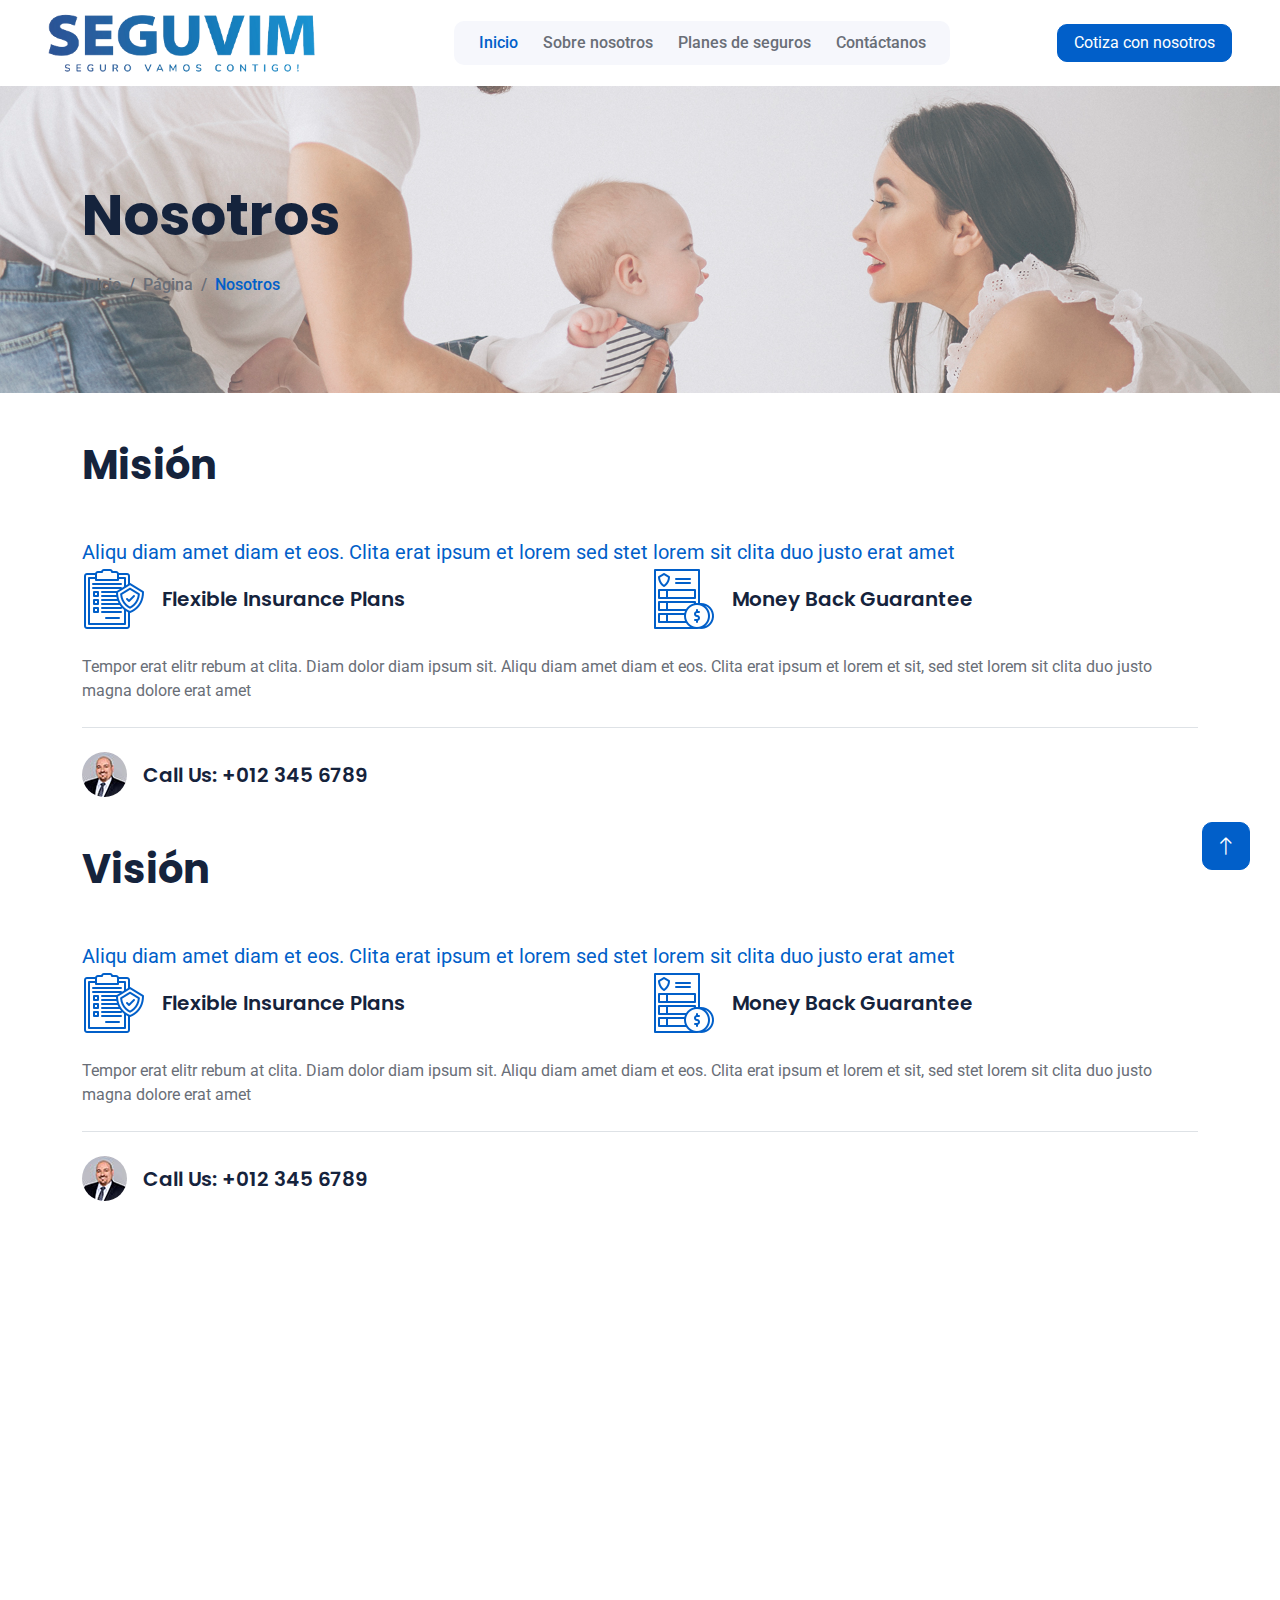
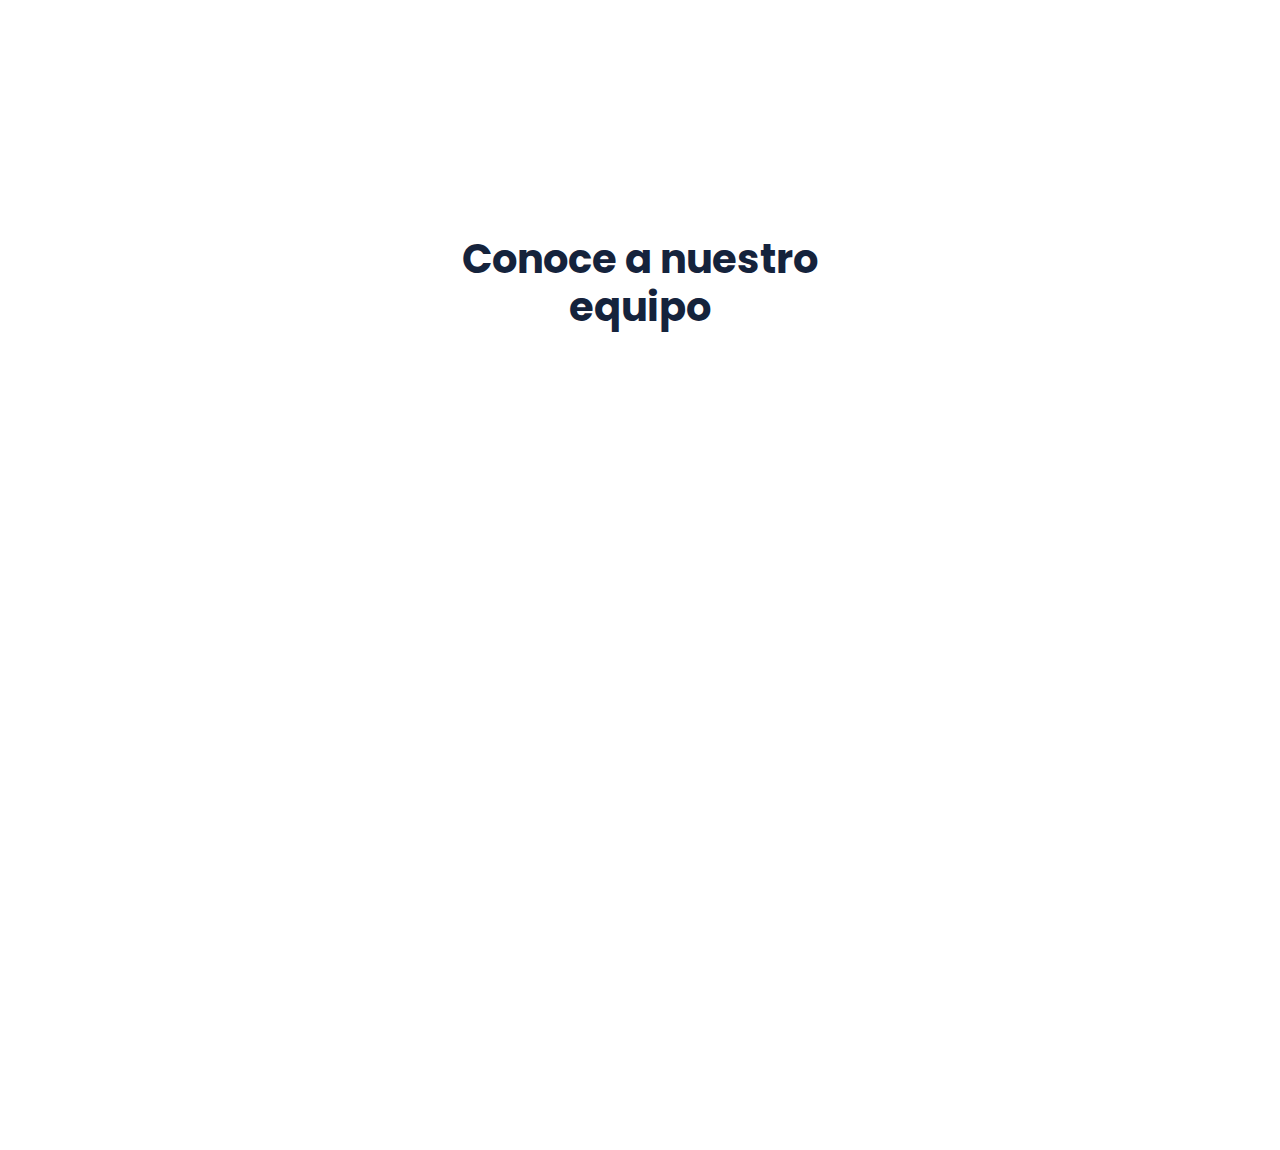
<file: about.html>
<!DOCTYPE html>
<html lang="en">

<head>
    <meta charset="utf-8">
    <title>Seguvim</title>
    <meta content="width=device-width, initial-scale=1.0" name="viewport">
    <meta content="" name="keywords">
    <meta content="" name="description">

    <!-- Favicon -->
    <link href="img/favicon.ico" rel="icon">

    <!-- Google Web Fonts -->
    <link rel="preconnect" href="https://fonts.googleapis.com">
    <link rel="preconnect" href="https://fonts.gstatic.com" crossorigin>
    <link href="https://fonts.googleapis.com/css2?family=Roboto:wght@400;500&family=Poppins:wght@600;700&display=swap" rel="stylesheet"> 

    <!-- Icon Font Stylesheet -->
    <link href="https://cdnjs.cloudflare.com/ajax/libs/font-awesome/5.10.0/css/all.min.css" rel="stylesheet">
    <link href="https://cdn.jsdelivr.net/npm/bootstrap-icons@1.4.1/font/bootstrap-icons.css" rel="stylesheet">

    <!-- Libraries Stylesheet -->
    <link href="lib/animate/animate.min.css" rel="stylesheet">
    <link href="lib/owlcarousel/assets/owl.carousel.min.css" rel="stylesheet">

    <!-- Customized Bootstrap Stylesheet -->
    <link href="css/bootstrap.min.css" rel="stylesheet">

    <!-- Template Stylesheet -->
    <link href="css/style.css" rel="stylesheet">
</head>

<body>
    <!-- Spinner Start -->
    <div id="spinner" class="show bg-white position-fixed translate-middle w-100 vh-100 top-50 start-50 d-flex align-items-center justify-content-center">
        <div class="spinner-grow text-primary" role="status"></div>
    </div>
    <!-- Spinner End -->


    <!-- Topbar Start
    <div class="container-fluid bg-dark text-white-50 py-2 px-0 d-none d-lg-block">
        <div class="row gx-0 align-items-center">
            <div class="col-lg-7 px-5 text-start">
                <div class="h-100 d-inline-flex align-items-center me-4">
                    <small class="fa fa-phone-alt me-2"></small>
                    <small>+012 345 6789</small>
                </div>
                <div class="h-100 d-inline-flex align-items-center me-4">
                    <small class="far fa-envelope-open me-2"></small>
                    <small>info@example.com</small>
                </div>
                <div class="h-100 d-inline-flex align-items-center me-4">
                    <small class="far fa-clock me-2"></small>
                    <small>Mon - Fri : 09 AM - 09 PM</small>
                </div>
            </div>
            <div class="col-lg-5 px-5 text-end">
                <div class="h-100 d-inline-flex align-items-center">
                    <a class="text-white-50 ms-4" href=""><i class="fab fa-facebook-f"></i></a>
                    <a class="text-white-50 ms-4" href=""><i class="fab fa-twitter"></i></a>
                    <a class="text-white-50 ms-4" href=""><i class="fab fa-linkedin-in"></i></a>
                    <a class="text-white-50 ms-4" href=""><i class="fab fa-instagram"></i></a>
                </div>
            </div>
        </div>
    </div>
     Topbar End -->


    <!-- Navbar Start -->
    <nav class="navbar navbar-expand-lg bg-white navbar-light sticky-top px-4 px-lg-5">
        <a href="index.html" class="navbar-brand d-flex align-items-center">
            <img class="img-fluid me-3" src="img/icon/seguvim-alterno.png" alt="">
        </a>
        <button type="button" class="navbar-toggler" data-bs-toggle="collapse" data-bs-target="#navbarCollapse">
            <span class="navbar-toggler-icon"></span>
        </button>
        <div class="collapse navbar-collapse" id="navbarCollapse">
            <div class="collapse navbar-collapse" id="navbarCollapse">
                <div class="navbar-nav mx-auto bg-light rounded pe-4 py-3 py-lg-0">
                    <a href="index.html" class="nav-item nav-link active">Inicio</a>
                    <a href="about.html" class="nav-item nav-link">Sobre nosotros</a>
                    <a href="service.html" class="nav-item nav-link">Planes de seguros</a>
                    <!-- Navbar Start <div class="nav-item dropdown">
                        <a href="#" class="nav-link dropdown-toggle" data-bs-toggle="dropdown">Pages</a>
                        <div class="dropdown-menu bg-light border-0 m-0">
                            <a href="feature.html" class="dropdown-item">Features</a>
                            <a href="appointment.html" class="dropdown-item">Appointment</a>
                            <a href="team.html" class="dropdown-item">Team Members</a>
                            <a href="testimonial.html" class="dropdown-item">Testimonial</a>
                            <a href="404.html" class="dropdown-item">404 Page</a>
                        </div>
                    </div>-->
                    <a href="contact.html" class="nav-item nav-link">Contáctanos</a>
                </div>
            </div>
        </div>
        <a href="" class="btn btn-primary px-3 d-none d-lg-block">Cotiza con nosotros</a>
    </nav>
    <!-- Navbar End -->


    <!-- Page Header Start -->
    <div class="container-fluid page-header py-5 mb-5 wow fadeIn" data-wow-delay="0.1s">
        <div class="container py-5">
            <h1 class="display-4 animated slideInDown mb-4">Nosotros</h1>
            <nav aria-label="breadcrumb animated slideInDown">
                <ol class="breadcrumb mb-0">
                    <li class="breadcrumb-item"><a href="#">Inicio</a></li>
                    <li class="breadcrumb-item"><a href="#">Página</a></li>
                    <li class="breadcrumb-item active" aria-current="page">Nosotros</li>
                </ol>
            </nav>
        </div>
    </div>
    <!-- Page Header End -->


    <!-- About Start -->
    <div class="container-xxl py-5">
        <div class="container">
            <div class="row g-5">
                <div class="col-lg-12 wow fadeInUp" data-wow-delay="0.5s">
                    <div class="h-100">
                        <h1 class="display-6 mb-5">Misión</h1>
                        <p class="fs-5 text-primary mb-4">Aliqu diam amet diam et eos. Clita erat ipsum et lorem sed stet lorem sit clita duo justo erat amet</p>
                        <div class="row g-4 mb-4">
                            <div class="col-sm-6">
                                <div class="d-flex align-items-center">
                                    <img class="flex-shrink-0 me-3" src="img/icon/icon-04-primary.png" alt="">
                                    <h5 class="mb-0">Flexible Insurance Plans</h5>
                                </div>
                            </div>
                            <div class="col-sm-6">
                                <div class="d-flex align-items-center">
                                    <img class="flex-shrink-0 me-3" src="img/icon/icon-03-primary.png" alt="">
                                    <h5 class="mb-0">Money Back Guarantee</h5>
                                </div>
                            </div>
                        </div>
                        <p class="mb-4">Tempor erat elitr rebum at clita. Diam dolor diam ipsum sit. Aliqu diam amet diam et eos. Clita erat ipsum et lorem et sit, sed stet lorem sit clita duo justo magna dolore erat amet</p>
                        <div class="border-top mt-4 pt-4">
                            <div class="d-flex align-items-center">
                                <img class="flex-shrink-0 rounded-circle me-3" src="img/profile.jpg" alt="" >
                                <h5 class="mb-0">Call Us: +012 345 6789</h5>
                            </div>
                        </div>
                    </div>
                </div>
            </div>
        </div>
    </div>
    <!-- About End -->

    <!-- About Start -->
    <div class="container-xxl py-5">
        <div class="container">
            <div class="row g-5">
                <div class="col-lg-12 wow fadeInUp" data-wow-delay="0.5s">
                    <div class="h-100">
                        <h1 class="display-6 mb-5">Visión</h1>
                        <p class="fs-5 text-primary mb-4">Aliqu diam amet diam et eos. Clita erat ipsum et lorem sed stet lorem sit clita duo justo erat amet</p>
                        <div class="row g-4 mb-4">
                            <div class="col-sm-6">
                                <div class="d-flex align-items-center">
                                    <img class="flex-shrink-0 me-3" src="img/icon/icon-04-primary.png" alt="">
                                    <h5 class="mb-0">Flexible Insurance Plans</h5>
                                </div>
                            </div>
                            <div class="col-sm-6">
                                <div class="d-flex align-items-center">
                                    <img class="flex-shrink-0 me-3" src="img/icon/icon-03-primary.png" alt="">
                                    <h5 class="mb-0">Money Back Guarantee</h5>
                                </div>
                            </div>
                        </div>
                        <p class="mb-4">Tempor erat elitr rebum at clita. Diam dolor diam ipsum sit. Aliqu diam amet diam et eos. Clita erat ipsum et lorem et sit, sed stet lorem sit clita duo justo magna dolore erat amet</p>
                        <div class="border-top mt-4 pt-4">
                            <div class="d-flex align-items-center">
                                <img class="flex-shrink-0 rounded-circle me-3" src="img/profile.jpg" alt="" >
                                <h5 class="mb-0">Call Us: +012 345 6789</h5>
                            </div>
                        </div>
                    </div>
                </div>
            </div>
        </div>
    </div>
    <!-- About End -->


    <!-- Facts Start -->
    <div class="container-fluid overflow-hidden my-5 px-lg-0">
        <div class="container facts px-lg-0">
            <div class="row g-0 mx-lg-0">
                <div class="col-lg-6 facts-text wow fadeIn" data-wow-delay="0.1s">
                    <div class="h-100 px-4 ps-lg-0">
                        <h1 class="text-white mb-4">Nos especializamos en</h1>
                        <p class="text-light mb-5">Tempor erat elitr rebum at clita. Diam dolor diam ipsum sit. Aliqu diam amet diam et eos. Clita erat ipsum et lorem et sit, sed stet lorem sit clita duo justo magna dolore erat amet</p>
                        <a href="" class="align-self-start btn btn-secondary py-3 px-5">More Details</a>
                    </div>
                </div>
                <div class="col-lg-6 facts-counter wow fadeIn" data-wow-delay="0.5s">
                    <div class="h-100 px-4 pe-lg-0">
                        <div class="row g-5">
                            <div class="col-sm-6">
                                <h1 class="display-5" data-toggle="counter-up">1234</h1>
                                <p class="fs-5 text-primary">Happy Clients</p>
                            </div>
                            <div class="col-sm-6">
                                <h1 class="display-5" data-toggle="counter-up">1234</h1>
                                <p class="fs-5 text-primary">Projects Succeed</p>
                            </div>
                            <div class="col-sm-6">
                                <h1 class="display-5" data-toggle="counter-up">1234</h1>
                                <p class="fs-5 text-primary">Awards Achieved</p>
                            </div>
                            <div class="col-sm-6">
                                <h1 class="display-5" data-toggle="counter-up">1234</h1>
                                <p class="fs-5 text-primary">Team Members</p>
                            </div>
                        </div>
                    </div>
                </div>
            </div>
        </div>
    </div>
    <!-- Facts End -->


    <!-- Team Start -->
    <div class="container-xxl py-5">
        <div class="container">
            <div class="text-center mx-auto" style="max-width: 500px;">
                <h1 class="display-6 mb-5">Conoce a nuestro equipo</h1>
            </div>
            <div class="row g-4">
                <div class="col-lg-3 col-md-6 wow fadeInUp" data-wow-delay="0.1s">
                    <div class="team-item rounded">
                        <img class="img-fluid" src="img/team-1.jpg" alt="">
                        <div class="text-center p-4">
                            <h5>Full Name</h5>
                            <span>Designation</span>
                        </div>
                        <div class="team-text text-center bg-white p-4">
                            <h5>Full Name</h5>
                            <p>Designation</p>
                            <div class="d-flex justify-content-center">
                                <a class="btn btn-square btn-light m-1" href=""><i class="fab fa-twitter"></i></a>
                                <a class="btn btn-square btn-light m-1" href=""><i class="fab fa-facebook-f"></i></a>
                                <a class="btn btn-square btn-light m-1" href=""><i class="fab fa-youtube"></i></a>
                                <a class="btn btn-square btn-light m-1" href=""><i class="fab fa-linkedin-in"></i></a>
                            </div>
                        </div>
                    </div>
                </div>
                <div class="col-lg-3 col-md-6 wow fadeInUp" data-wow-delay="0.3s">
                    <div class="team-item rounded">
                        <img class="img-fluid" src="img/team-2.jpg" alt="">
                        <div class="text-center p-4">
                            <h5>Full Name</h5>
                            <span>Designation</span>
                        </div>
                        <div class="team-text text-center bg-white p-4">
                            <h5>Full Name</h5>
                            <p>Designation</p>
                            <div class="d-flex justify-content-center">
                                <a class="btn btn-square btn-light m-1" href=""><i class="fab fa-twitter"></i></a>
                                <a class="btn btn-square btn-light m-1" href=""><i class="fab fa-facebook-f"></i></a>
                                <a class="btn btn-square btn-light m-1" href=""><i class="fab fa-youtube"></i></a>
                                <a class="btn btn-square btn-light m-1" href=""><i class="fab fa-linkedin-in"></i></a>
                            </div>
                        </div>
                    </div>
                </div>
                <div class="col-lg-3 col-md-6 wow fadeInUp" data-wow-delay="0.5s">
                    <div class="team-item rounded">
                        <img class="img-fluid" src="img/team-3.jpg" alt="">
                        <div class="text-center p-4">
                            <h5>Full Name</h5>
                            <span>Designation</span>
                        </div>
                        <div class="team-text text-center bg-white p-4">
                            <h5>Full Name</h5>
                            <p>Designation</p>
                            <div class="d-flex justify-content-center">
                                <a class="btn btn-square btn-light m-1" href=""><i class="fab fa-twitter"></i></a>
                                <a class="btn btn-square btn-light m-1" href=""><i class="fab fa-facebook-f"></i></a>
                                <a class="btn btn-square btn-light m-1" href=""><i class="fab fa-youtube"></i></a>
                                <a class="btn btn-square btn-light m-1" href=""><i class="fab fa-linkedin-in"></i></a>
                            </div>
                        </div>
                    </div>
                </div>
                <div class="col-lg-3 col-md-6 wow fadeInUp" data-wow-delay="0.7s">
                    <div class="team-item rounded">
                        <img class="img-fluid" src="img/team-4.jpg" alt="">
                        <div class="text-center p-4">
                            <h5>Full Name</h5>
                            <span>Designation</span>
                        </div>
                        <div class="team-text text-center bg-white p-4">
                            <h5>Full Name</h5>
                            <p>Designation</p>
                            <div class="d-flex justify-content-center">
                                <a class="btn btn-square btn-light m-1" href=""><i class="fab fa-twitter"></i></a>
                                <a class="btn btn-square btn-light m-1" href=""><i class="fab fa-facebook-f"></i></a>
                                <a class="btn btn-square btn-light m-1" href=""><i class="fab fa-youtube"></i></a>
                                <a class="btn btn-square btn-light m-1" href=""><i class="fab fa-linkedin-in"></i></a>
                            </div>
                        </div>
                    </div>
                </div>
            </div>
        </div>
    </div>
    <!-- Team End -->


    <!-- Footer Start -->
    <div class="container-fluid bg-dark footer mt-5 pt-5 wow fadeIn" data-wow-delay="0.1s">
        <div class="container py-5">
            <div class="row g-5">
                <div class="col-lg-3 col-md-6">
                    <img class="img-fluid me-3" src="img/icon/seguvim-alterno-blanco.png" alt="">
                    <p>Diam dolor diam ipsum sit. Aliqu diam amet diam et eos. Clita erat ipsum et lorem et sit, sed stet lorem sit clita</p>
                    <div class="d-flex pt-2">
                        <a class="btn btn-square me-1" href=""><i class="fab fa-twitter"></i></a>
                        <a class="btn btn-square me-1" href=""><i class="fab fa-facebook-f"></i></a>
                        <a class="btn btn-square me-1" href=""><i class="fab fa-youtube"></i></a>
                        <a class="btn btn-square me-0" href=""><i class="fab fa-linkedin-in"></i></a>
                    </div>
                </div>
                <div class="col-lg-3 col-md-6">
                    <h5 class="text-light mb-4">Address</h5>
                    <p><i class="fa fa-map-marker-alt me-3"></i>123 Street, New York, USA</p>
                    <p><i class="fa fa-phone-alt me-3"></i>+012 345 67890</p>
                    <p><i class="fa fa-envelope me-3"></i>info@example.com</p>
                </div>
                <div class="col-lg-3 col-md-6">
                    <h5 class="text-light mb-4">Quick Links</h5>
                    <a class="btn btn-link" href="">About Us</a>
                    <a class="btn btn-link" href="">Contact Us</a>
                    <a class="btn btn-link" href="">Our Services</a>
                    <a class="btn btn-link" href="">Terms & Condition</a>
                    <a class="btn btn-link" href="">Support</a>
                </div>
                <div class="col-lg-3 col-md-6">
                    <h5 class="text-light mb-4">Newsletter</h5>
                    <p>Dolor amet sit justo amet elitr clita ipsum elitr est.</p>
                    <div class="position-relative mx-auto" style="max-width: 400px;">
                        <input class="form-control bg-transparent w-100 py-3 ps-4 pe-5" type="text" placeholder="Your email">
                        <button type="button" class="btn btn-secondary py-2 position-absolute top-0 end-0 mt-2 me-2">SignUp</button>
                    </div>
                </div>
            </div>
        </div>
        <div class="container-fluid copyright">
            <div class="container">
                <div class="row">
                    <div class="col-md-6 text-center text-md-start mb-3 mb-md-0">
                        &copy; <a href="#">Your Site Name</a>, All Right Reserved.
                    </div>
                    <div class="col-md-6 text-center text-md-end">
                        <!--/*** This template is free as long as you keep the footer author’s credit link/attribution link/backlink. If you'd like to use the template without the footer author’s credit link/attribution link/backlink, you can purchase the Credit Removal License from "https://htmlcodex.com/credit-removal". Thank you for your support. ***/-->
                        Designed By <a href="https://htmlcodex.com">HTML Codex</a>
                    </div>
                </div>
            </div>
        </div>
    </div>
    <!-- Footer End -->


    <!-- Back to Top -->
    <a href="#" class="btn btn-lg btn-primary btn-lg-square back-to-top"><i class="bi bi-arrow-up"></i></a>


    <!-- JavaScript Libraries -->
    <script src="https://code.jquery.com/jquery-3.4.1.min.js"></script>
    <script src="https://cdn.jsdelivr.net/npm/bootstrap@5.0.0/dist/js/bootstrap.bundle.min.js"></script>
    <script src="lib/wow/wow.min.js"></script>
    <script src="lib/easing/easing.min.js"></script>
    <script src="lib/waypoints/waypoints.min.js"></script>
    <script src="lib/owlcarousel/owl.carousel.min.js"></script>
    <script src="lib/counterup/counterup.min.js"></script>

    <!-- Template Javascript -->
    <script src="js/main.js"></script>
</body>

</html>
</file>
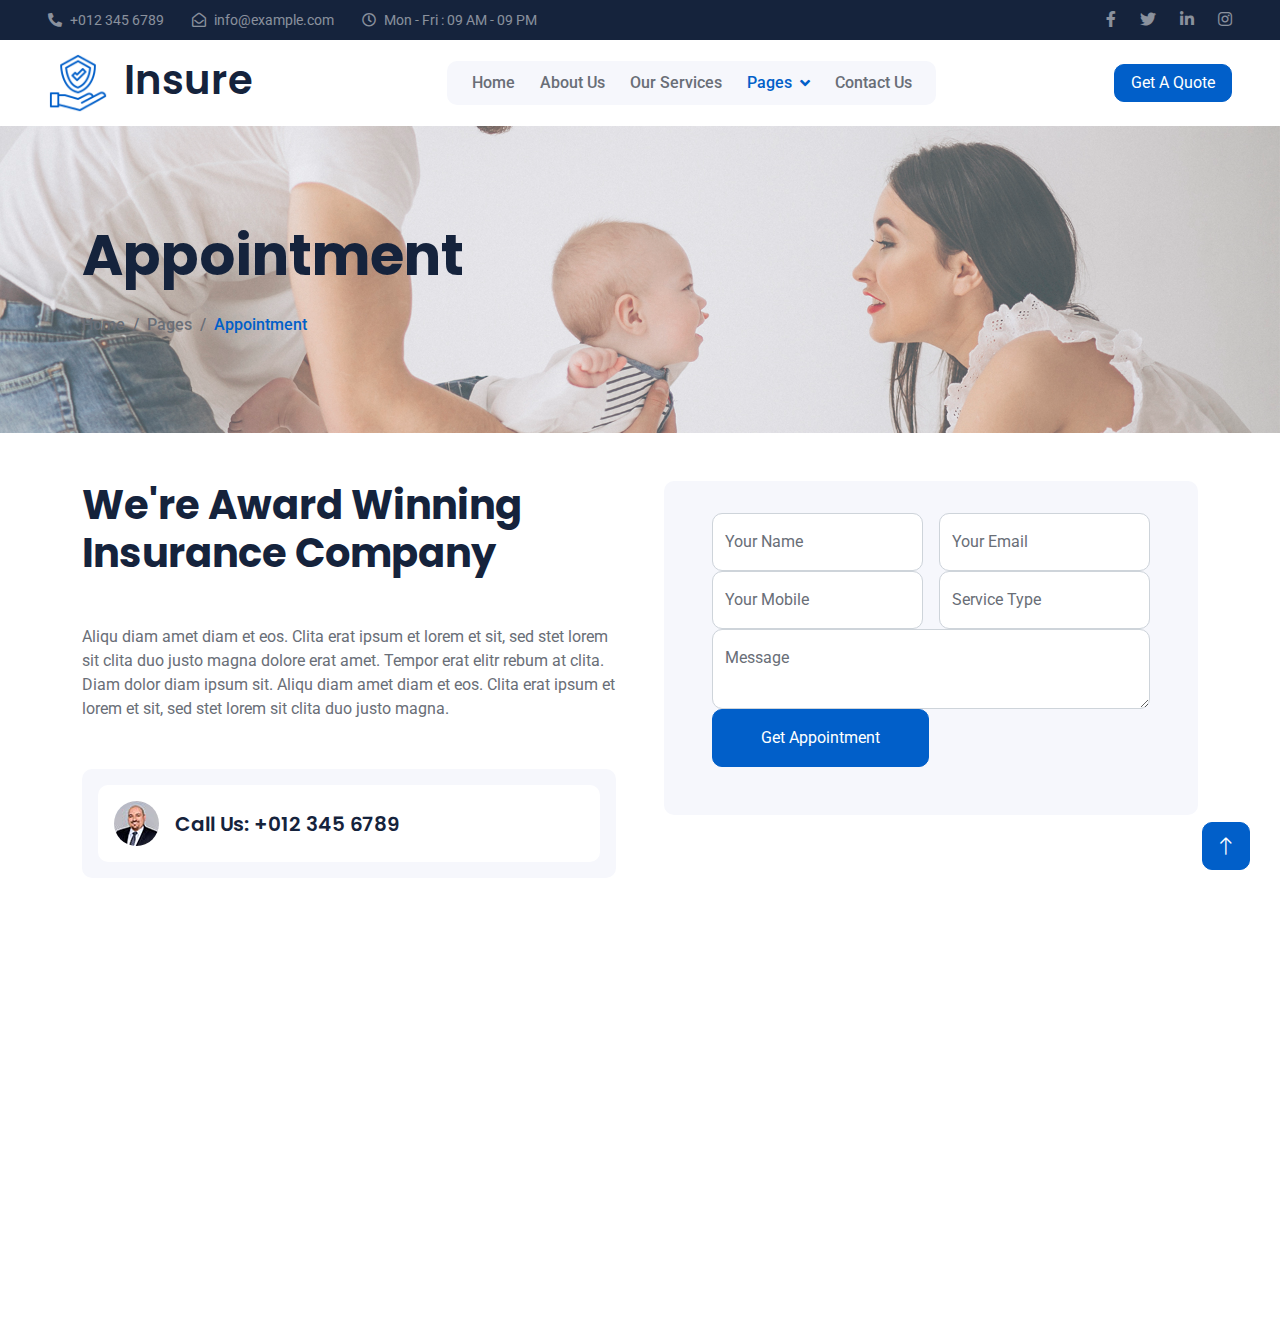
<file: appointment.html>
<!DOCTYPE html>
<html lang="en">

<head>
    <meta charset="utf-8">
    <title>Insure - Insurance HTML Template</title>
    <meta content="width=device-width, initial-scale=1.0" name="viewport">
    <meta content="" name="keywords">
    <meta content="" name="description">

    <!-- Favicon -->
    <link href="img/favicon.ico" rel="icon">

    <!-- Google Web Fonts -->
    <link rel="preconnect" href="https://fonts.googleapis.com">
    <link rel="preconnect" href="https://fonts.gstatic.com" crossorigin>
    <link href="https://fonts.googleapis.com/css2?family=Roboto:wght@400;500&family=Poppins:wght@600;700&display=swap" rel="stylesheet"> 

    <!-- Icon Font Stylesheet -->
    <link href="https://cdnjs.cloudflare.com/ajax/libs/font-awesome/5.10.0/css/all.min.css" rel="stylesheet">
    <link href="https://cdn.jsdelivr.net/npm/bootstrap-icons@1.4.1/font/bootstrap-icons.css" rel="stylesheet">

    <!-- Libraries Stylesheet -->
    <link href="lib/animate/animate.min.css" rel="stylesheet">
    <link href="lib/owlcarousel/assets/owl.carousel.min.css" rel="stylesheet">

    <!-- Customized Bootstrap Stylesheet -->
    <link href="css/bootstrap.min.css" rel="stylesheet">

    <!-- Template Stylesheet -->
    <link href="css/style.css" rel="stylesheet">
</head>

<body>
    <!-- Spinner Start -->
    <div id="spinner" class="show bg-white position-fixed translate-middle w-100 vh-100 top-50 start-50 d-flex align-items-center justify-content-center">
        <div class="spinner-grow text-primary" role="status"></div>
    </div>
    <!-- Spinner End -->


    <!-- Topbar Start -->
    <div class="container-fluid bg-dark text-white-50 py-2 px-0 d-none d-lg-block">
        <div class="row gx-0 align-items-center">
            <div class="col-lg-7 px-5 text-start">
                <div class="h-100 d-inline-flex align-items-center me-4">
                    <small class="fa fa-phone-alt me-2"></small>
                    <small>+012 345 6789</small>
                </div>
                <div class="h-100 d-inline-flex align-items-center me-4">
                    <small class="far fa-envelope-open me-2"></small>
                    <small>info@example.com</small>
                </div>
                <div class="h-100 d-inline-flex align-items-center me-4">
                    <small class="far fa-clock me-2"></small>
                    <small>Mon - Fri : 09 AM - 09 PM</small>
                </div>
            </div>
            <div class="col-lg-5 px-5 text-end">
                <div class="h-100 d-inline-flex align-items-center">
                    <a class="text-white-50 ms-4" href=""><i class="fab fa-facebook-f"></i></a>
                    <a class="text-white-50 ms-4" href=""><i class="fab fa-twitter"></i></a>
                    <a class="text-white-50 ms-4" href=""><i class="fab fa-linkedin-in"></i></a>
                    <a class="text-white-50 ms-4" href=""><i class="fab fa-instagram"></i></a>
                </div>
            </div>
        </div>
    </div>
    <!-- Topbar End -->


    <!-- Navbar Start -->
    <nav class="navbar navbar-expand-lg bg-white navbar-light sticky-top px-4 px-lg-5">
        <a href="index.html" class="navbar-brand d-flex align-items-center">
            <h1 class="m-0"><img class="img-fluid me-3" src="img/icon/icon-02-primary.png" alt="">Insure</h1>
        </a>
        <button type="button" class="navbar-toggler" data-bs-toggle="collapse" data-bs-target="#navbarCollapse">
            <span class="navbar-toggler-icon"></span>
        </button>
        <div class="collapse navbar-collapse" id="navbarCollapse">
            <div class="navbar-nav mx-auto bg-light rounded pe-4 py-3 py-lg-0">
                <a href="index.html" class="nav-item nav-link">Home</a>
                <a href="about.html" class="nav-item nav-link">About Us</a>
                <a href="service.html" class="nav-item nav-link">Our Services</a>
                <div class="nav-item dropdown">
                    <a href="#" class="nav-link dropdown-toggle active" data-bs-toggle="dropdown">Pages</a>
                    <div class="dropdown-menu bg-light border-0 m-0">
                        <a href="feature.html" class="dropdown-item">Features</a>
                        <a href="appointment.html" class="dropdown-item active">Appointment</a>
                        <a href="team.html" class="dropdown-item">Team Members</a>
                        <a href="testimonial.html" class="dropdown-item">Testimonial</a>
                        <a href="404.html" class="dropdown-item">404 Page</a>
                    </div>
                </div>
                <a href="contact.html" class="nav-item nav-link">Contact Us</a>
            </div>
        </div>
        <a href="" class="btn btn-primary px-3 d-none d-lg-block">Get A Quote</a>
    </nav>
    <!-- Navbar End -->


    <!-- Page Header Start -->
    <div class="container-fluid page-header py-5 mb-5 wow fadeIn" data-wow-delay="0.1s">
        <div class="container py-5">
            <h1 class="display-4 animated slideInDown mb-4">Appointment</h1>
            <nav aria-label="breadcrumb animated slideInDown">
                <ol class="breadcrumb mb-0">
                    <li class="breadcrumb-item"><a href="#">Home</a></li>
                    <li class="breadcrumb-item"><a href="#">Pages</a></li>
                    <li class="breadcrumb-item active" aria-current="page">Appointment</li>
                </ol>
            </nav>
        </div>
    </div>
    <!-- Page Header End -->


    <!-- Appointment Start -->
    <div class="container-fluid py-5 wow fadeIn" data-wow-delay="0.1s">
        <div class="container">
            <div class="row g-5">
                <div class="col-lg-6 wow fadeIn" data-wow-delay="0.3s">
                    <h1 class="display-6 mb-5">We're Award Winning Insurance Company</h1>
                    <p class="mb-5">Aliqu diam amet diam et eos. Clita erat ipsum et lorem et sit, sed stet lorem sit clita duo justo magna dolore erat amet. Tempor erat elitr rebum at clita. Diam dolor diam ipsum sit. Aliqu diam amet diam et eos. Clita erat ipsum et lorem et sit, sed stet lorem sit clita duo justo magna.</p>
                    <div class="bg-light rounded p-3">
                        <div class="d-flex align-items-center bg-white rounded p-3">
                            <img class="flex-shrink-0 rounded-circle me-3" src="img/profile.jpg" alt="" >
                            <h5 class="mb-0">Call Us: +012 345 6789</h5>
                        </div>
                    </div>
                </div>
                <div class="col-lg-6 wow fadeIn" data-wow-delay="0.5s">
                    <div class="bg-light rounded p-5">
                        <form>
                            <div class="row g-3">
                                <div class="col-sm-6">
                                    <div class="form-floating">
                                        <input type="text" class="form-control" id="gname" placeholder="Gurdian Name">
                                        <label for="gname">Your Name</label>
                                    </div>
                                </div>
                                <div class="col-sm-6">
                                    <div class="form-floating">
                                        <input type="email" class="form-control" id="gmail" placeholder="Gurdian Email">
                                        <label for="gmail">Your Email</label>
                                    </div>
                                </div>
                                <div class="col-sm-6">
                                    <div class="form-floating">
                                        <input type="text" class="form-control" id="cname" placeholder="Child Name">
                                        <label for="cname">Your Mobile</label>
                                    </div>
                                </div>
                                <div class="col-sm-6">
                                    <div class="form-floating">
                                        <input type="text" class="form-control" id="cage" placeholder="Child Age">
                                        <label for="cage">Service Type</label>
                                    </div>
                                </div>
                                <div class="col-12">
                                    <div class="form-floating">
                                        <textarea class="form-control" placeholder="Leave a message here" id="message" style="height: 80px"></textarea>
                                        <label for="message">Message</label>
                                    </div>
                                </div>
                                <div class="col-12">
                                    <button class="btn btn-primary py-3 px-5" type="submit">Get Appointment</button>
                                </div>
                            </div>
                        </form>
                    </div>
                </div>
            </div>
        </div>
    </div>
    <!-- Appointment End -->
        

    <!-- Footer Start -->
    <div class="container-fluid bg-dark footer mt-5 pt-5 wow fadeIn" data-wow-delay="0.1s">
        <div class="container py-5">
            <div class="row g-5">
                <div class="col-lg-3 col-md-6">
                    <h1 class="text-white mb-4"><img class="img-fluid me-3" src="img/icon/icon-02-light.png" alt="">Insure</h1>
                    <p>Diam dolor diam ipsum sit. Aliqu diam amet diam et eos. Clita erat ipsum et lorem et sit, sed stet lorem sit clita</p>
                    <div class="d-flex pt-2">
                        <a class="btn btn-square me-1" href=""><i class="fab fa-twitter"></i></a>
                        <a class="btn btn-square me-1" href=""><i class="fab fa-facebook-f"></i></a>
                        <a class="btn btn-square me-1" href=""><i class="fab fa-youtube"></i></a>
                        <a class="btn btn-square me-0" href=""><i class="fab fa-linkedin-in"></i></a>
                    </div>
                </div>
                <div class="col-lg-3 col-md-6">
                    <h5 class="text-light mb-4">Address</h5>
                    <p><i class="fa fa-map-marker-alt me-3"></i>123 Street, New York, USA</p>
                    <p><i class="fa fa-phone-alt me-3"></i>+012 345 67890</p>
                    <p><i class="fa fa-envelope me-3"></i>info@example.com</p>
                </div>
                <div class="col-lg-3 col-md-6">
                    <h5 class="text-light mb-4">Quick Links</h5>
                    <a class="btn btn-link" href="">About Us</a>
                    <a class="btn btn-link" href="">Contact Us</a>
                    <a class="btn btn-link" href="">Our Services</a>
                    <a class="btn btn-link" href="">Terms & Condition</a>
                    <a class="btn btn-link" href="">Support</a>
                </div>
                <div class="col-lg-3 col-md-6">
                    <h5 class="text-light mb-4">Newsletter</h5>
                    <p>Dolor amet sit justo amet elitr clita ipsum elitr est.</p>
                    <div class="position-relative mx-auto" style="max-width: 400px;">
                        <input class="form-control bg-transparent w-100 py-3 ps-4 pe-5" type="text" placeholder="Your email">
                        <button type="button" class="btn btn-secondary py-2 position-absolute top-0 end-0 mt-2 me-2">SignUp</button>
                    </div>
                </div>
            </div>
        </div>
        <div class="container-fluid copyright">
            <div class="container">
                <div class="row">
                    <div class="col-md-6 text-center text-md-start mb-3 mb-md-0">
                        &copy; <a href="#">Your Site Name</a>, All Right Reserved.
                    </div>
                    <div class="col-md-6 text-center text-md-end">
                        <!--/*** This template is free as long as you keep the footer author’s credit link/attribution link/backlink. If you'd like to use the template without the footer author’s credit link/attribution link/backlink, you can purchase the Credit Removal License from "https://htmlcodex.com/credit-removal". Thank you for your support. ***/-->
                        Designed By <a href="https://htmlcodex.com">HTML Codex</a>
                    </div>
                </div>
            </div>
        </div>
    </div>
    <!-- Footer End -->


    <!-- Back to Top -->
    <a href="#" class="btn btn-lg btn-primary btn-lg-square back-to-top"><i class="bi bi-arrow-up"></i></a>


    <!-- JavaScript Libraries -->
    <script src="https://code.jquery.com/jquery-3.4.1.min.js"></script>
    <script src="https://cdn.jsdelivr.net/npm/bootstrap@5.0.0/dist/js/bootstrap.bundle.min.js"></script>
    <script src="lib/wow/wow.min.js"></script>
    <script src="lib/easing/easing.min.js"></script>
    <script src="lib/waypoints/waypoints.min.js"></script>
    <script src="lib/owlcarousel/owl.carousel.min.js"></script>
    <script src="lib/counterup/counterup.min.js"></script>

    <!-- Template Javascript -->
    <script src="js/main.js"></script>
</body>

</html>
</file>
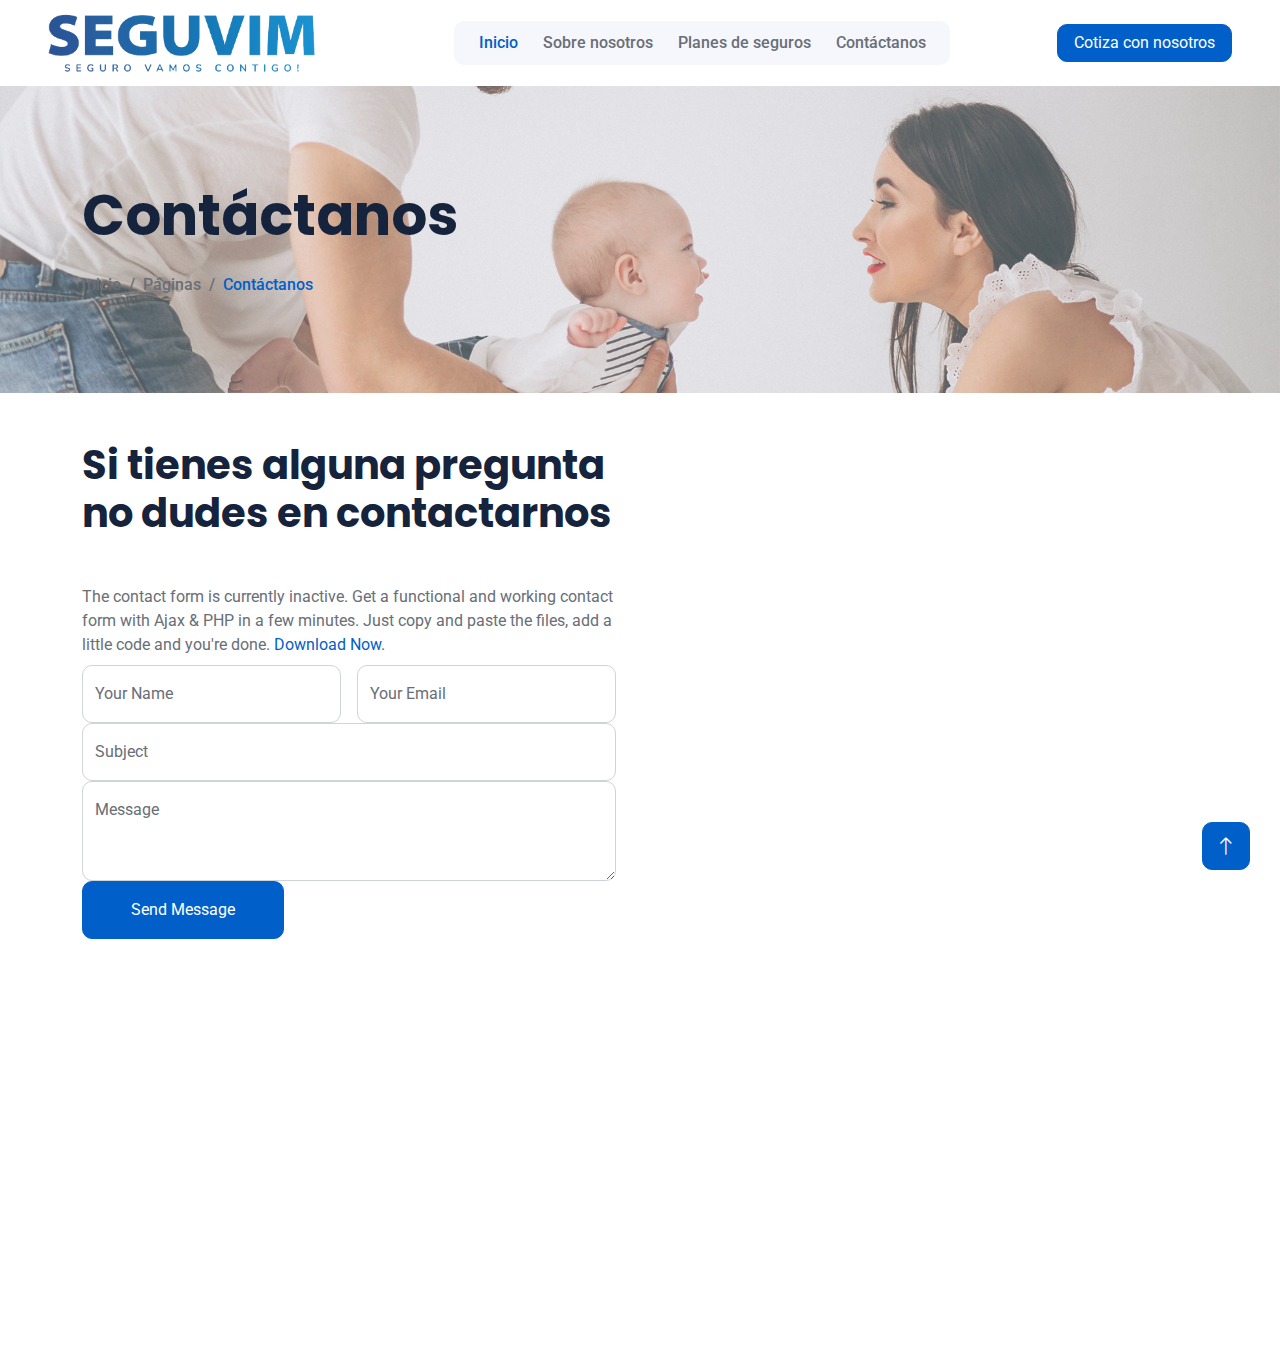
<file: contact.html>
<!DOCTYPE html>
<html lang="en">

<head>
    <meta charset="utf-8">
    <title>Con</title>
    <meta content="width=device-width, initial-scale=1.0" name="viewport">
    <meta content="" name="keywords">
    <meta content="" name="description">

    <!-- Favicon -->
    <link href="img/favicon.ico" rel="icon">

    <!-- Google Web Fonts -->
    <link rel="preconnect" href="https://fonts.googleapis.com">
    <link rel="preconnect" href="https://fonts.gstatic.com" crossorigin>
    <link href="https://fonts.googleapis.com/css2?family=Roboto:wght@400;500&family=Poppins:wght@600;700&display=swap" rel="stylesheet"> 

    <!-- Icon Font Stylesheet -->
    <link href="https://cdnjs.cloudflare.com/ajax/libs/font-awesome/5.10.0/css/all.min.css" rel="stylesheet">
    <link href="https://cdn.jsdelivr.net/npm/bootstrap-icons@1.4.1/font/bootstrap-icons.css" rel="stylesheet">

    <!-- Libraries Stylesheet -->
    <link href="lib/animate/animate.min.css" rel="stylesheet">
    <link href="lib/owlcarousel/assets/owl.carousel.min.css" rel="stylesheet">

    <!-- Customized Bootstrap Stylesheet -->
    <link href="css/bootstrap.min.css" rel="stylesheet">

    <!-- Template Stylesheet -->
    <link href="css/style.css" rel="stylesheet">
</head>

<body>
    <!-- Spinner Start -->
    <div id="spinner" class="show bg-white position-fixed translate-middle w-100 vh-100 top-50 start-50 d-flex align-items-center justify-content-center">
        <div class="spinner-grow text-primary" role="status"></div>
    </div>
    <!-- Spinner End -->

    <!-- Navbar Start -->
    <nav class="navbar navbar-expand-lg bg-white navbar-light sticky-top px-4 px-lg-5">
        <a href="index.html" class="navbar-brand d-flex align-items-center">
            <img class="img-fluid me-3" src="img/icon/seguvim-alterno.png" alt="">
        </a>
        <button type="button" class="navbar-toggler" data-bs-toggle="collapse" data-bs-target="#navbarCollapse">
            <span class="navbar-toggler-icon"></span>
        </button>
        <div class="collapse navbar-collapse" id="navbarCollapse">
            <div class="navbar-nav mx-auto bg-light rounded pe-4 py-3 py-lg-0">
                <a href="index.html" class="nav-item nav-link active">Inicio</a>
                <a href="about.html" class="nav-item nav-link">Sobre nosotros</a>
                <a href="service.html" class="nav-item nav-link">Planes de seguros</a>
                <!-- Navbar Start <div class="nav-item dropdown">
                    <a href="#" class="nav-link dropdown-toggle" data-bs-toggle="dropdown">Pages</a>
                    <div class="dropdown-menu bg-light border-0 m-0">
                        <a href="feature.html" class="dropdown-item">Features</a>
                        <a href="appointment.html" class="dropdown-item">Appointment</a>
                        <a href="team.html" class="dropdown-item">Team Members</a>
                        <a href="testimonial.html" class="dropdown-item">Testimonial</a>
                        <a href="404.html" class="dropdown-item">404 Page</a>
                    </div>
                </div>-->
                <a href="contact.html" class="nav-item nav-link">Contáctanos</a>
            </div>
        </div>
        <a href="" class="btn btn-primary px-3 d-none d-lg-block">Cotiza con nosotros</a>
    </nav>
    <!-- Navbar End -->


    <!-- Page Header Start -->
    <div class="container-fluid page-header py-5 mb-5 wow fadeIn" data-wow-delay="0.1s">
        <div class="container py-5">
            <h1 class="display-4 animated slideInDown mb-4">Contáctanos</h1>
            <nav aria-label="breadcrumb animated slideInDown">
                <ol class="breadcrumb mb-0">
                    <li class="breadcrumb-item"><a href="#">Inicio</a></li>
                    <li class="breadcrumb-item"><a href="#">Páginas</a></li>
                    <li class="breadcrumb-item active" aria-current="page">Contáctanos</li>
                </ol>
            </nav>
        </div>
    </div>
    <!-- Page Header End -->


    <!-- Contact Start -->
    <div class="container-xxl py-5">
        <div class="container">
            <div class="row g-5">
                <div class="col-lg-6 wow fadeIn" data-wow-delay="0.1s">
                    <h1 class="display-6 mb-5">Si tienes alguna pregunta no dudes en contactarnos</h1>
                    <p class="mb-4">The contact form is currently inactive. Get a functional and working contact form with Ajax & PHP in a few minutes. Just copy and paste the files, add a little code and you're done. <a href="https://htmlcodex.com/contact-form">Download Now</a>.</p>
                    <form>
                        <div class="row g-3">
                            <div class="col-md-6">
                                <div class="form-floating">
                                    <input type="text" class="form-control" id="name" placeholder="Your Name">
                                    <label for="name">Your Name</label>
                                </div>
                            </div>
                            <div class="col-md-6">
                                <div class="form-floating">
                                    <input type="email" class="form-control" id="email" placeholder="Your Email">
                                    <label for="email">Your Email</label>
                                </div>
                            </div>
                            <div class="col-12">
                                <div class="form-floating">
                                    <input type="text" class="form-control" id="subject" placeholder="Subject">
                                    <label for="subject">Subject</label>
                                </div>
                            </div>
                            <div class="col-12">
                                <div class="form-floating">
                                    <textarea class="form-control" placeholder="Leave a message here" id="message" style="height: 100px"></textarea>
                                    <label for="message">Message</label>
                                </div>
                            </div>
                            <div class="col-12">
                                <button class="btn btn-primary py-3 px-5" type="submit">Send Message</button>
                            </div>
                        </div>
                    </form>
                </div>
                <div class="col-lg-6 wow fadeIn" data-wow-delay="0.5s" style="min-height: 450px;">
                    <div class="position-relative rounded overflow-hidden h-100">
                        <iframe class="position-relative w-100 h-100"
                        src="https://www.google.com/maps/embed?pb=!1m18!1m12!1m3!1d3001156.4288297426!2d-78.01371936852176!3d42.72876761954724!2m3!1f0!2f0!3f0!3m2!1i1024!2i768!4f13.1!3m3!1m2!1s0x4ccc4bf0f123a5a9%3A0xddcfc6c1de189567!2sNew%20York%2C%20USA!5e0!3m2!1sen!2sbd!4v1603794290143!5m2!1sen!2sbd"
                        frameborder="0" style="min-height: 450px; border:0;" allowfullscreen="" aria-hidden="false"
                        tabindex="0"></iframe>
                    </div>
                </div>
            </div>
        </div>
    </div>
    <!-- Contact End -->


    <!-- Footer Start -->
    <div class="container-fluid bg-dark footer mt-5 pt-5 wow fadeIn" data-wow-delay="0.1s">
        <div class="container py-5">
            <div class="row g-5">
                <div class="col-lg-3 col-md-6">
                    <img class="img-fluid me-3" src="img/icon/seguvim-alterno-blanco.png" alt="">
                    <p>Diam dolor diam ipsum sit. Aliqu diam amet diam et eos. Clita erat ipsum et lorem et sit, sed stet lorem sit clita</p>
                    <div class="d-flex pt-2">
                        <a class="btn btn-square me-1" href=""><i class="fab fa-twitter"></i></a>
                        <a class="btn btn-square me-1" href=""><i class="fab fa-facebook-f"></i></a>
                        <a class="btn btn-square me-1" href=""><i class="fab fa-youtube"></i></a>
                        <a class="btn btn-square me-0" href=""><i class="fab fa-linkedin-in"></i></a>
                    </div>
                </div>
                <div class="col-lg-3 col-md-6">
                    <h5 class="text-light mb-4">Address</h5>
                    <p><i class="fa fa-map-marker-alt me-3"></i>123 Street, New York, USA</p>
                    <p><i class="fa fa-phone-alt me-3"></i>+012 345 67890</p>
                    <p><i class="fa fa-envelope me-3"></i>info@example.com</p>
                </div>
                <div class="col-lg-3 col-md-6">
                    <h5 class="text-light mb-4">Quick Links</h5>
                    <a class="btn btn-link" href="">About Us</a>
                    <a class="btn btn-link" href="">Contact Us</a>
                    <a class="btn btn-link" href="">Our Services</a>
                    <a class="btn btn-link" href="">Terms & Condition</a>
                    <a class="btn btn-link" href="">Support</a>
                </div>
                <div class="col-lg-3 col-md-6">
                    <h5 class="text-light mb-4">Newsletter</h5>
                    <p>Dolor amet sit justo amet elitr clita ipsum elitr est.</p>
                    <div class="position-relative mx-auto" style="max-width: 400px;">
                        <input class="form-control bg-transparent w-100 py-3 ps-4 pe-5" type="text" placeholder="Your email">
                        <button type="button" class="btn btn-secondary py-2 position-absolute top-0 end-0 mt-2 me-2">SignUp</button>
                    </div>
                </div>
            </div>
        </div>
        <div class="container-fluid copyright">
            <div class="container">
                <div class="row">
                    <div class="col-md-6 text-center text-md-start mb-3 mb-md-0">
                        &copy; <a href="#">Your Site Name</a>, All Right Reserved.
                    </div>
                    <div class="col-md-6 text-center text-md-end">
                        <!--/*** This template is free as long as you keep the footer author’s credit link/attribution link/backlink. If you'd like to use the template without the footer author’s credit link/attribution link/backlink, you can purchase the Credit Removal License from "https://htmlcodex.com/credit-removal". Thank you for your support. ***/-->
                        Designed By <a href="https://htmlcodex.com">HTML Codex</a>
                    </div>
                </div>
            </div>
        </div>
    </div>
    <!-- Footer End -->


    <!-- Back to Top -->
    <a href="#" class="btn btn-lg btn-primary btn-lg-square back-to-top"><i class="bi bi-arrow-up"></i></a>


    <!-- JavaScript Libraries -->
    <script src="https://code.jquery.com/jquery-3.4.1.min.js"></script>
    <script src="https://cdn.jsdelivr.net/npm/bootstrap@5.0.0/dist/js/bootstrap.bundle.min.js"></script>
    <script src="lib/wow/wow.min.js"></script>
    <script src="lib/easing/easing.min.js"></script>
    <script src="lib/waypoints/waypoints.min.js"></script>
    <script src="lib/owlcarousel/owl.carousel.min.js"></script>
    <script src="lib/counterup/counterup.min.js"></script>

    <!-- Template Javascript -->
    <script src="js/main.js"></script>
</body>

</html>
</file>
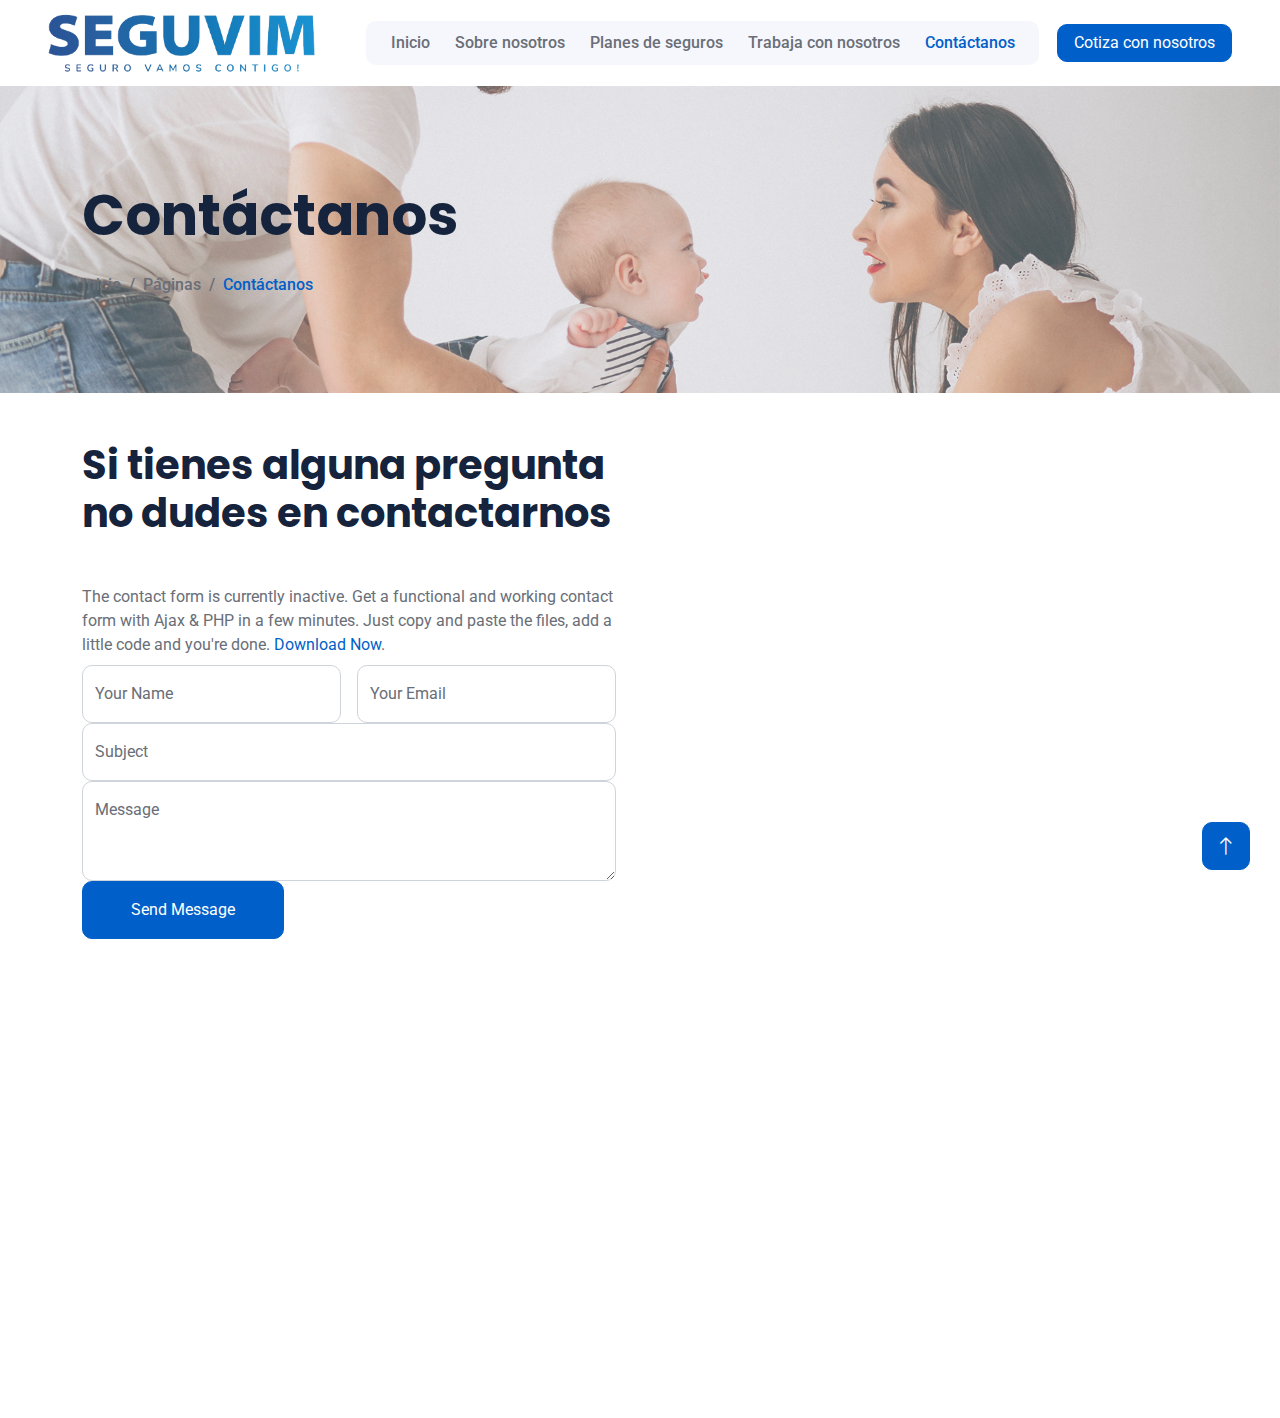
<file: contactanos.html>
<!DOCTYPE html>
<html lang="en">

<head>
    <meta charset="utf-8">
    <title>Seguvim - Contáctanos</title>
    <meta content="width=device-width, initial-scale=1.0" name="viewport">
    <meta name="author" content="RBEstudio">
    <meta  name="keywords" content="Seguros de vida, Seguros de hogar, Seguros de automóviles, Seguros de salud, Seguros de viaje, Seguros para empresas, Protección de ingresos, Seguros de mascotas, Seguros para personas mayores,Pólizas de seguros, Seguros de decesos, Seguros de ahorro, Seguros de ahorro e inversión, Seguros para autónomos, Seguros para comercios, Seguros de jubilación, Seguros para alquileres">
    <meta name="description" content="¿Tienes alguna pregunta sobre nuestros servicios de seguros? ¿Quieres obtener más información sobre cómo podemos ayudarte a proteger lo que más valoras? En nuestra página de contacto, encontrarás todas las formas de comunicarte con nosotros, incluyendo correo electrónico, teléfono y chat en línea. Nuestro equipo de expertos en seguros estará encantado de responder cualquier pregunta que tengas y ayudarte a encontrar la mejor solución para tus necesidades de protección financiera. ¡Contáctanos hoy mismo y comienza a proteger tu futuro!">

    <!-- Favicon -->
    <link href="img/icon/favicon.ico" rel="icon">

    <!-- Google Web Fonts -->
    <link rel="preconnect" href="https://fonts.googleapis.com">
    <link rel="preconnect" href="https://fonts.gstatic.com" crossorigin>
    <link href="https://fonts.googleapis.com/css2?family=Roboto:wght@400;500&family=Poppins:wght@600;700&display=swap"
        rel="stylesheet">

    <!-- Icon Font Stylesheet -->
    <link href="https://cdnjs.cloudflare.com/ajax/libs/font-awesome/5.10.0/css/all.min.css" rel="stylesheet">
    <link href="https://cdn.jsdelivr.net/npm/bootstrap-icons@1.4.1/font/bootstrap-icons.css" rel="stylesheet">

    <!-- Libraries Stylesheet -->
    <link href="lib/animate/animate.min.css" rel="stylesheet">
    <link href="lib/owlcarousel/assets/owl.carousel.min.css" rel="stylesheet">

    <!-- Customized Bootstrap Stylesheet -->
    <link href="css/bootstrap.min.css" rel="stylesheet">

    <!-- Template Stylesheet -->
    <link href="css/style.css" rel="stylesheet">
</head>

<body>
    <!-- Spinner Start -->
    <div id="spinner"
        class="show bg-white position-fixed translate-middle w-100 vh-100 top-50 start-50 d-flex align-items-center justify-content-center">
        <div class="spinner-grow text-primary" role="status"></div>
    </div>
    <!-- Spinner End -->

    <!-- Navbar Start -->
    <nav class="navbar navbar-expand-lg bg-white navbar-light sticky-top px-4 px-lg-5">
        <a href="index.html" class="navbar-brand d-flex align-items-center">
            <img class="img-fluid me-3" src="img/icon/seguvim-alterno.png" alt="">
        </a>
        <button type="button" class="navbar-toggler" data-bs-toggle="collapse" data-bs-target="#navbarCollapse">
            <span class="navbar-toggler-icon"></span>
        </button>
        <div class="collapse navbar-collapse" id="navbarCollapse">
            <div class="navbar-nav mx-auto bg-light rounded pe-4 py-3 py-lg-0">
                <a href="index.html" class="nav-item nav-link">Inicio</a>
                <a href="nosotros.html" class="nav-item nav-link">Sobre nosotros</a>
                <a href="planesdeseguro.html" class="nav-item nav-link">Planes de seguros</a>
                <a href="trabajaconosotros.html" class="nav-item nav-link">Trabaja con nosotros</a>
                <a href="contactanos.html" class="nav-item nav-link active">Contáctanos</a>
            </div>
        </div>
        <a href="https://wa.me/message/KMAYV74IYQM4H1" class="btn btn-primary px-3 d-none d-lg-block">Cotiza con nosotros</a>
    </nav>
    <!-- Navbar End -->


    <!-- Page Header Start -->
    <div class="container-fluid page-header py-5 mb-5 wow fadeIn" data-wow-delay="0.1s">
        <div class="container py-5">
            <h1 class="display-4 animated slideInDown mb-4">Contáctanos</h1>
            <nav aria-label="breadcrumb animated slideInDown">
                <ol class="breadcrumb mb-0">
                    <li class="breadcrumb-item"><a href="index.html">Inicio</a></li>
                    <li class="breadcrumb-item"><a href="#">Páginas</a></li>
                    <li class="breadcrumb-item active" aria-current="page">Contáctanos</li>
                </ol>
            </nav>
        </div>
    </div>
    <!-- Page Header End -->


    <!-- Contact Start -->
    <div class="container-xxl py-5">
        <div class="container">
            <div class="row g-5">
                <div class="col-lg-6 wow fadeIn" data-wow-delay="0.1s">
                    <h1 class="display-6 mb-5">Si tienes alguna pregunta no dudes en contactarnos</h1>
                    <p class="mb-4">The contact form is currently inactive. Get a functional and working contact form
                        with Ajax & PHP in a few minutes. Just copy and paste the files, add a little code and you're
                        done. <a href="https://htmlcodex.com/contact-form">Download Now</a>.</p>
                    <form>
                        <div class="row g-3">
                            <div class="col-md-6">
                                <div class="form-floating">
                                    <input type="text" class="form-control" id="name" placeholder="Your Name">
                                    <label for="name">Your Name</label>
                                </div>
                            </div>
                            <div class="col-md-6">
                                <div class="form-floating">
                                    <input type="email" class="form-control" id="email" placeholder="Your Email">
                                    <label for="email">Your Email</label>
                                </div>
                            </div>
                            <div class="col-12">
                                <div class="form-floating">
                                    <input type="text" class="form-control" id="subject" placeholder="Subject">
                                    <label for="subject">Subject</label>
                                </div>
                            </div>
                            <div class="col-12">
                                <div class="form-floating">
                                    <textarea class="form-control" placeholder="Leave a message here" id="message"
                                        style="height: 100px"></textarea>
                                    <label for="message">Message</label>
                                </div>
                            </div>
                            <div class="col-12">
                                <button class="btn btn-primary py-3 px-5" type="submit">Send Message</button>
                            </div>
                        </div>
                    </form>
                </div>
                <div class="col-lg-6 wow fadeIn" data-wow-delay="0.5s" style="min-height: 450px;">
                    <div class="position-relative rounded overflow-hidden h-100">
                        <iframe class="position-relative w-100 h-100"
                            src="https://www.google.com/maps/embed?pb=!1m18!1m12!1m3!1d3001156.4288297426!2d-78.01371936852176!3d42.72876761954724!2m3!1f0!2f0!3f0!3m2!1i1024!2i768!4f13.1!3m3!1m2!1s0x4ccc4bf0f123a5a9%3A0xddcfc6c1de189567!2sNew%20York%2C%20USA!5e0!3m2!1sen!2sbd!4v1603794290143!5m2!1sen!2sbd"
                            frameborder="0" style="min-height: 450px; border:0;" allowfullscreen="" aria-hidden="false"
                            tabindex="0"></iframe>
                    </div>
                </div>
            </div>
        </div>
    </div>
    <!-- Contact End -->


    <!-- Footer Start -->
    <div class="container-fluid bg footer mt-5 pt-5 wow fadeIn" data-wow-delay="0.1s">
        <div class="container py-5">
            <div class="row g-5">
                <div class="col-lg-3 col-md-3">
                    <img class="img-fluid me-3" src="img/icon/seguvimgrande.png" alt="">
                </div>
                <div class="col-lg-3 col-md-6" style="margin-top: 8%;">
                    <h5 class="text-light mb-4">Encuentranos</h5>
                    <p><i class="fa fa-map-marker-alt me-3"></i>Avenida NNUU e Iñaquito</p>
                    <p><i class="fa fa-phone-alt me-3"></i>+593 99 279 0807</p>
                    <p><i class="fa fa-envelope me-3"></i>info@seguvim.com</p>
                </div>
                <div class="col-lg-3 col-md-6" style="margin-top: 8%;">
                    <h5 class="text-light mb-4">Accesos</h5>
                    <a class="btn btn-link" href="">Sobre Nosotros</a>
                    <a class="btn btn-link" href="">Planes de Seguro</a>
                    <a class="btn btn-link" href="">Contáctanos</a>
                </div>
                <div class="col-lg-3 col-md-6" style="margin-top: 8%;">
                    <h5 class="text-light mb-4">Síguenos</h5>
                    <div class="d-flex pt-2">
                        <a class="btn btn-square me-2" href=""><i class="fab fa-facebook-f"></i></a>
                        <a class="btn btn-square me-2" href=""><i class="fab fa-instagram"></i></a>
                    </div>
                </div>
            </div>
        </div>
        <div class="container-fluid copyright">
            <div class="container">
                <div class="row">
                    <div class="col-md-6 text-center text-md-start mb-3 mb-md-0">
                        &copy; <a href="#">SEGUVIM</a>, Todos los derechos resevados.
                    </div>
                    <div class="col-md-6 text-center text-md-end">
                        <!--/*** This template is free as long as you keep the footer author’s credit link/attribution link/backlink. If you'd like to use the template without the footer author’s credit link/attribution link/backlink, you can purchase the Credit Removal License from "https://htmlcodex.com/credit-removal". Thank you for your support. ***/-->
                        Un diseño de <a href="https://htmlcodex.com">R&B Estudio</a>
                    </div>
                </div>
            </div>
        </div>
    </div>
    <!-- Footer End -->


    <!-- Back to Top -->
    <a href="#" class="btn btn-lg btn-primary btn-lg-square back-to-top"><i class="bi bi-arrow-up"></i></a>


    <!-- JavaScript Libraries -->
    <script src="https://code.jquery.com/jquery-3.4.1.min.js"></script>
    <script src="https://cdn.jsdelivr.net/npm/bootstrap@5.0.0/dist/js/bootstrap.bundle.min.js"></script>
    <script src="lib/wow/wow.min.js"></script>
    <script src="lib/easing/easing.min.js"></script>
    <script src="lib/waypoints/waypoints.min.js"></script>
    <script src="lib/owlcarousel/owl.carousel.min.js"></script>
    <script src="lib/counterup/counterup.min.js"></script>

    <!-- Template Javascript -->
    <script src="js/main.js"></script>
</body>

</html>
</file>
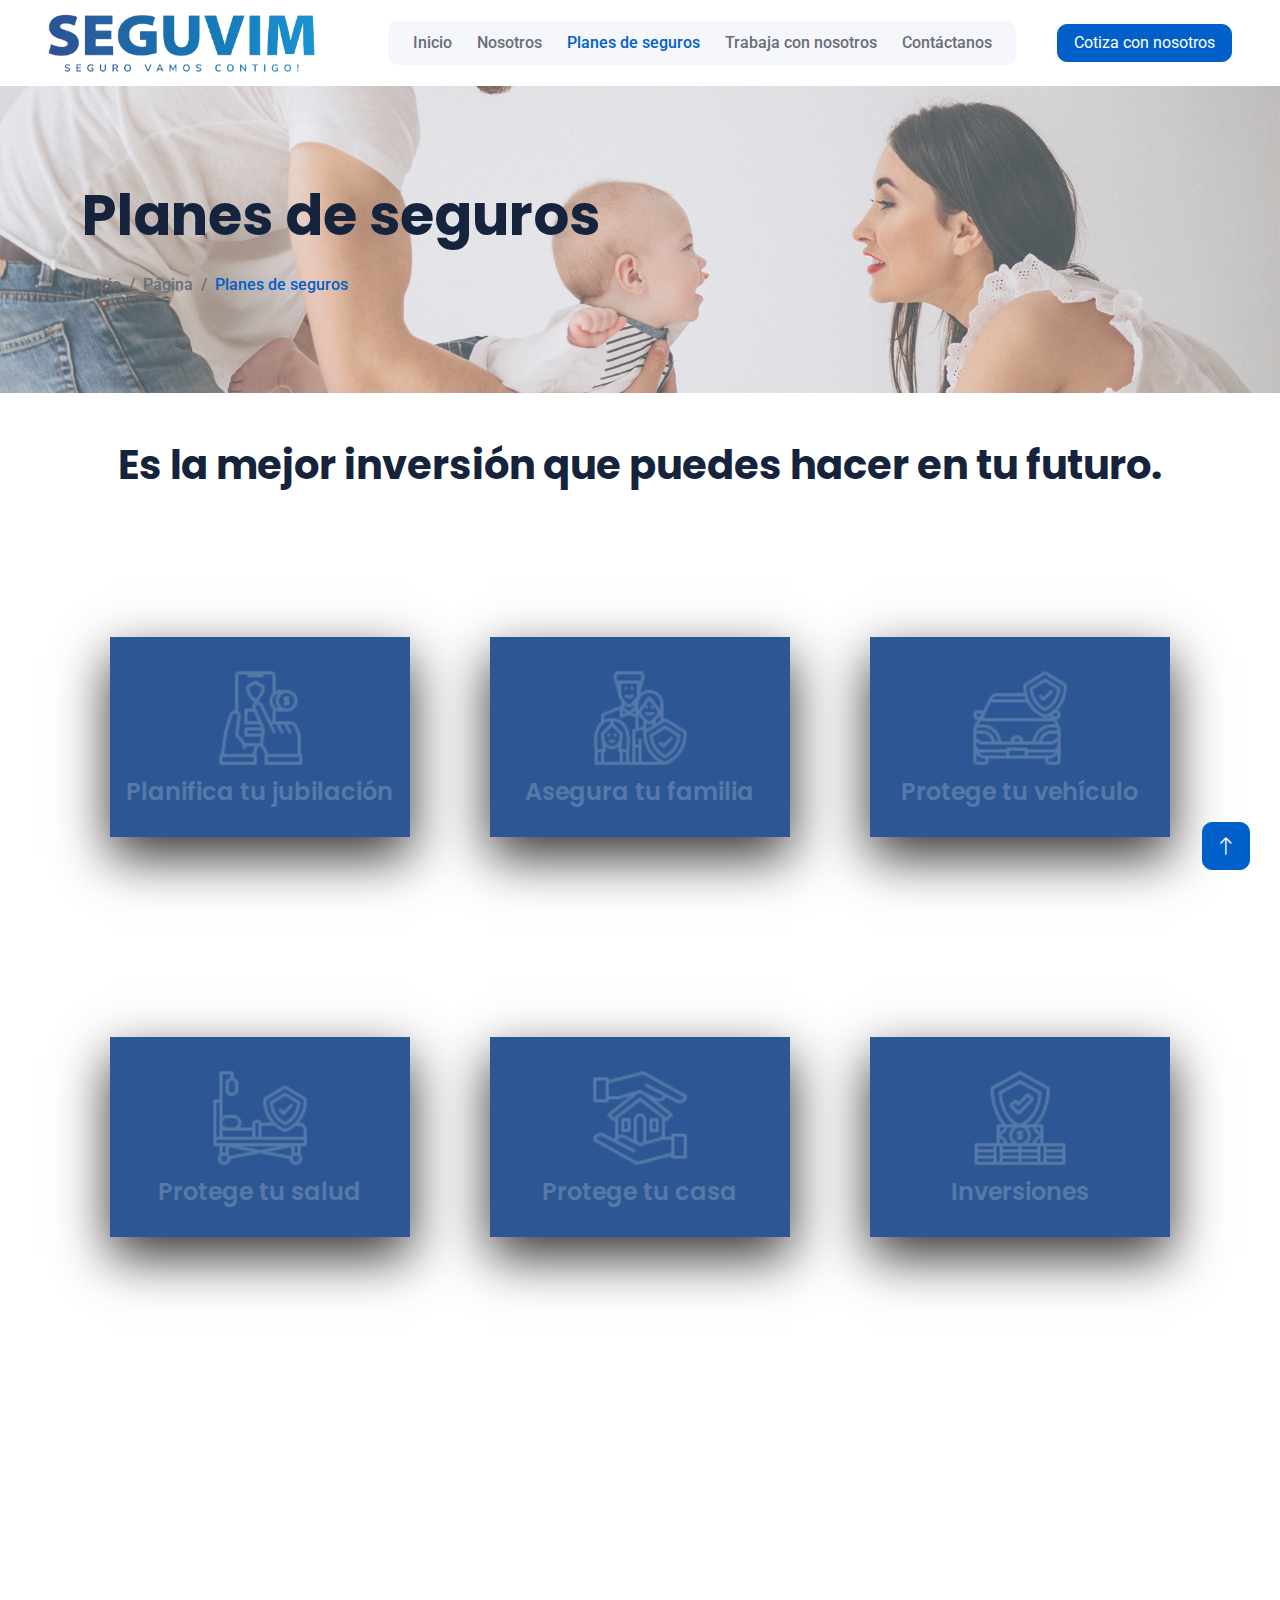
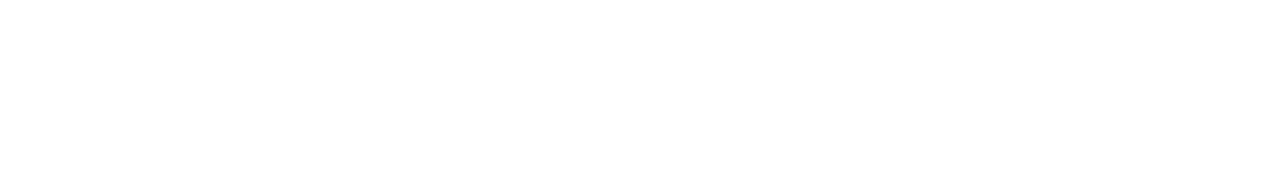
<file: planesdeseguro.html>
<!DOCTYPE html>
<html lang="en">

<head>
    <meta charset="utf-8">
    <title>Seguvim - Planes de Seguro</title>
    <meta content="width=device-width, initial-scale=1.0" name="viewport">
    <meta name="author" content="RBEstudio">
    <meta name="keywords"
        content="Seguros de vida, Seguros de hogar, Seguros de automóviles, Seguros de salud, Seguros de viaje, Seguros para empresas, Protección de ingresos, Seguros de mascotas, Seguros para personas mayores,Pólizas de seguros, Seguros de decesos, Seguros de ahorro, Seguros de ahorro e inversión, Seguros para autónomos, Seguros para comercios, Seguros de jubilación, Seguros para alquileres">
    <meta name="description"
        content="En Seguvim, ofrecemos una amplia variedad de planes de seguro para satisfacer las necesidades financieras y de protección de nuestros clientes. Ofrecemos planes de seguro de vida, salud, automóvil, hogar, entre otros. Todos nuestros planes están diseñados para ser personalizados de acuerdo a tus necesidades específicas, y ofrecen una amplia cobertura y precios accesibles. Descubre nuestros planes de seguro y protege lo que más valoras con nuestra empresa de seguros.">

    <!-- Favicon -->
    <link href="img/icon/favicon.ico" rel="icon">

    <!-- Google Web Fonts -->
    <link rel="preconnect" href="https://fonts.googleapis.com">
    <link rel="preconnect" href="https://fonts.gstatic.com" crossorigin>
    <link href="https://fonts.googleapis.com/css2?family=Roboto:wght@400;500&family=Poppins:wght@600;700&display=swap"
        rel="stylesheet">

    <!-- Icon Font Stylesheet -->
    <link href="https://cdnjs.cloudflare.com/ajax/libs/font-awesome/5.10.0/css/all.min.css" rel="stylesheet">
    <link href="https://cdn.jsdelivr.net/npm/bootstrap-icons@1.4.1/font/bootstrap-icons.css" rel="stylesheet">

    <!-- Libraries Stylesheet -->
    <link href="lib/animate/animate.min.css" rel="stylesheet">
    <link href="lib/owlcarousel/assets/owl.carousel.min.css" rel="stylesheet">

    <!-- Customized Bootstrap Stylesheet -->
    <link href="css/bootstrap.min.css" rel="stylesheet">

    <!-- Template Stylesheet -->
    <link href="css/style.css" rel="stylesheet">

    <link href="css/planesdesegurosmenu.css" rel="stylesheet">
    <link href="css/correoplanesdeseguro.css" rel="stylesheet">
    <link href="css/popupseguros.css" rel="stylesheet">
    <style>

    </style>
</head>

<body>
    <!-- Spinner Start -->
    <div id="spinner"
        class="show bg-white position-fixed translate-middle w-100 vh-100 top-50 start-50 d-flex align-items-center justify-content-center">
        <div class="spinner-grow text-primary" role="status"></div>
    </div>
    <!-- Spinner End -->


    <!-- Navbar Start -->
    <nav class="navbar navbar-expand-lg bg-white navbar-light sticky-top px-4 px-lg-5">
        <a href="index.html" class="navbar-brand d-flex align-items-center">
            <img class="img-fluid me-3" src="img/icon/seguvim-alterno.png" alt="">
        </a>
        <button type="button" class="navbar-toggler" data-bs-toggle="collapse" data-bs-target="#navbarCollapse">
            <span class="navbar-toggler-icon"></span>
        </button>
        <div class="collapse navbar-collapse" id="navbarCollapse">
            <div class="navbar-nav mx-auto bg-light rounded pe-4 py-3 py-lg-0">
                <a href="index.html" class="nav-item nav-link">Inicio</a>
                <a href="nosotros.html" class="nav-item nav-link">Nosotros</a>
                <a href="planesdeseguro.html" class="nav-item nav-link  active">Planes de seguros</a>
                <a href="trabajaconosotros.html" class="nav-item nav-link">Trabaja con nosotros</a>
                <a href="contactanos.html" class="nav-item nav-link">Contáctanos</a>
            </div>
        </div>
        <a href="https://wa.me/message/KMAYV74IYQM4H1" class="btn btn-primary px-3 d-none d-lg-block">Cotiza con
            nosotros</a>
    </nav>
    <!-- Navbar End -->


    <!-- Page Header Start -->
    <div class="container-fluid page-header py-5 mb-5 wow fadeIn" data-wow-delay="0.1s">
        <div class="container py-5">
            <h1 class="display-4 animated slideInDown mb-4">Planes de seguros</h1>
            <nav aria-label="breadcrumb animated slideInDown">
                <ol class="breadcrumb mb-0">
                    <li class="breadcrumb-item"><a href="index.html">Inicio</a></li>
                    <li class="breadcrumb-item"><a href="#">Página</a></li>
                    <li class="breadcrumb-item active" aria-current="page">Planes de seguros</li>
                </ol>
            </nav>
        </div>
    </div>
    <!-- Page Header End -->
    <div class="text-center mx-auto">
        <h1 class="display-6 mb-5">Es la mejor inversión que puedes hacer en tu futuro.</h1>
    </div>

    <!-- About Start -->
    <div class="container">
        <div class="row" >
            <div class="col-md-4">
                <div class="card" align="center">
                    <div class="face face1">
                        <div class="content" align="center">
                            <img  src="img/icon/icon-06-light.png" style="width: 100%; height: auto;">
                            <h3>Planifica tu jubilación</h3>
                        </div>
                    </div>
                    <div class="face face2">
                        <div class="content">
                            <p>Es la mejor forma de planificar tu futuro y garantizar el de tus seres queridos  duerme tranquilo y planifica desde hoy.</p>
                            <a href="seguro-planificatujubilacion.php">Saber más</a>
                        </div>
                    </div>
                </div>
            </div>
            <div class="col-md-4">
                <div class="card" align="center">
                    <div class="face face1">
                        <div class="content" align="center">
                            <img src="img/icon/icon-10-light.png" style="width: 100%; height: auto;">
                            <h3>Asegura tu familia</h3>
                        </div>
                    </div>
                    <div class="face face2">
                        <div class="content">
                            <p>Sabemos que un fallecimiento es muy doloroso para los seres queridos, nosotros cuidamos de ellos en esos momentos.</p>
                            <a href="seguro-aseguratufamilia.php">Saber más</a>
                        </div>
                    </div>
                </div>
            </div>
            <div class="col-md-4">
                <div class="card" align="center">
                    <div class="face face1">
                        <div class="content" align="center">
                            <img src="img/icon/icon-08-light.png" style="width: 100%; height: auto;">
                            <h3>Protege tu vehículo</h3>
                        </div>
                    </div>
                    <div class="face face2">
                        <div class="content">
                            <p>Sabemos que tú vehículo es importe para ti por eso tenemos el mejor asesoramiento para que lo asegures con nosotros.</p>
                            <a href="seguro-protegetuvehiculo.php">Saber más</a>
                        </div>
                    </div>
                </div>
            </div>
        </div>        
    </div>
    <!-- About End -->

    <!-- About Start -->
    <div class="container">
        <div class="row" >
            <div class="col-md-4">
                <div class="card" align="center">
                    <div class="face face1">
                        <div class="content" align="center">
                            <img  src="img/icon/icon-01-light.png" style="width: 100%; height: auto;">
                            <h3>Protege tu salud</h3>
                        </div>
                    </div>
                    <div class="face face2">
                        <div class="content">
                            <p>Por que una enfermedad llega sin avisar, esto puede afectar seriamente tu salud y tu economía.</p>
                            <a href="seguro-protegetusalud.php">Saber más</a>
                        </div>
                    </div>
                </div>
            </div>
            <div class="col-md-4">
                <div class="card" align="center">
                    <div class="face face1">
                        <div class="content" align="center">
                            <img src="img/icon/icon-05-light.png" style="width: 100%; height: auto;">
                            <h3>Protege tu casa</h3>
                        </div>
                    </div>
                    <div class="face face2">
                        <div class="content">
                            <p>Cubre los daños que puede presentar tu vivienda con nosotros.</p>
                            <a href="seguro-protegetucasa.php">Saber más</a>
                        </div>
                    </div>
                </div>
            </div>
            <div class="col-md-4">
                <div class="card" align="center">
                    <div class="face face1">
                        <div class="content" align="center">
                            <img src="img/icon/icon-07-light.png" style="width: 100%; height: auto;">
                            <h3>Inversiones</h3>
                        </div>
                    </div>
                    <div class="face face2">
                        <div class="content">
                            <p>Sabemos que ahorrar es una inversión que te permite obtener grandes cosas por eso tenemos la mejor tasa de inversión.</p>
                            <a href="seguro-inversiones.php">Saber más</a>
                        </div>
                    </div>
                </div>
            </div>
        </div>        
    </div>
    <!-- About End -->

    <!-- Footer Start -->
    <div class="container-fluid bg footer mt-5 pt-5 wow fadeIn" data-wow-delay="0.1s">
        <div class="container py-5">
            <div class="row g-5">
                <div class="col-lg-3 col-md-3">
                    <img class="img-fluid me-3" src="img/icon/seguvimgrandeblanco.png" alt="">
                </div>
                <div class="col-lg-3 col-md-6" style="margin-top: 8%;">
                    <h5 class="text-light mb-4">Encuentranos</h5>
                    <p><i class="fa fa-map-marker-alt me-3"></i>Avenida NNUU e Iñaquito</p>
                    <p><i class="fa fa-phone-alt me-3"></i>+593 99 279 0807</p>
                    <p><i class="fa fa-envelope me-3"></i>info@seguvim.com</p>
                </div>
                <div class="col-lg-3 col-md-6" style="margin-top: 8%;">
                    <h5 class="text-light mb-4">Accesos</h5>
                    <a class="btn btn-link" href="nosotros.html">Sobre Nosotros</a>
                    <a class="btn btn-link" href="planesdeseguro.html">Planes de Seguro</a>
                    <a class="btn btn-link" href="trabajaconosotros.html">Trabaja con nosotros</a>
                    <a class="btn btn-link" href="contactanos.php">Contáctanos</a>
                </div>
                <div class="col-lg-3 col-md-6" style="margin-top: 8%;">
                    <h5 class="text-light mb-4">Síguenos</h5>
                    <div class="d-flex pt-2">
                        <a class="btn btn-square me-2" href=""><i class="fab fa-facebook-f"></i></a>
                        <a class="btn btn-square me-2" href=""><i class="fab fa-instagram"></i></a>
                    </div>
                </div>
            </div>
        </div>
        <div class="container-fluid copyright">
            <div class="container">
                <div class="row">
                    <div class="col-md-6 text-center text-md-start mb-3 mb-md-0">
                        &copy; <a href="#">SEGUVIM</a>, Todos los derechos resevados.
                    </div>
                    <div class="col-md-6 text-center text-md-end">
                        <!--/*** This template is free as long as you keep the footer author’s credit link/attribution link/backlink. If you'd like to use the template without the footer author’s credit link/attribution link/backlink, you can purchase the Credit Removal License from "https://htmlcodex.com/credit-removal". Thank you for your support. ***/-->
                        Un diseño de <a href="https://rbestudio.net">R&B Estudio</a>
                    </div>
                </div>
            </div>
        </div>
    </div>
    <!-- Footer End -->

    <!-- Back to Top -->
    <a href="#" class="btn btn-lg btn-primary btn-lg-square back-to-top"><i class="bi bi-arrow-up"></i></a>


    <!-- JavaScript Libraries -->
    <script src="https://code.jquery.com/jquery-3.4.1.min.js"></script>
    <script src="https://cdn.jsdelivr.net/npm/bootstrap@5.0.0/dist/js/bootstrap.bundle.min.js"></script>
    <script src="lib/wow/wow.min.js"></script>
    <script src="lib/easing/easing.min.js"></script>
    <script src="lib/waypoints/waypoints.min.js"></script>
    <script src="lib/owlcarousel/owl.carousel.min.js"></script>
    <script src="lib/counterup/counterup.min.js"></script>

    <!-- Template Javascript -->
    <script src="js/main.js"></script>
    <script src="js/planesdesegurosmenu.js"></script>
    <script src="js/popupseguros.js"></script>
    <script src="js/seguroseleccionado.js"></script>
</body>

</html>
</file>
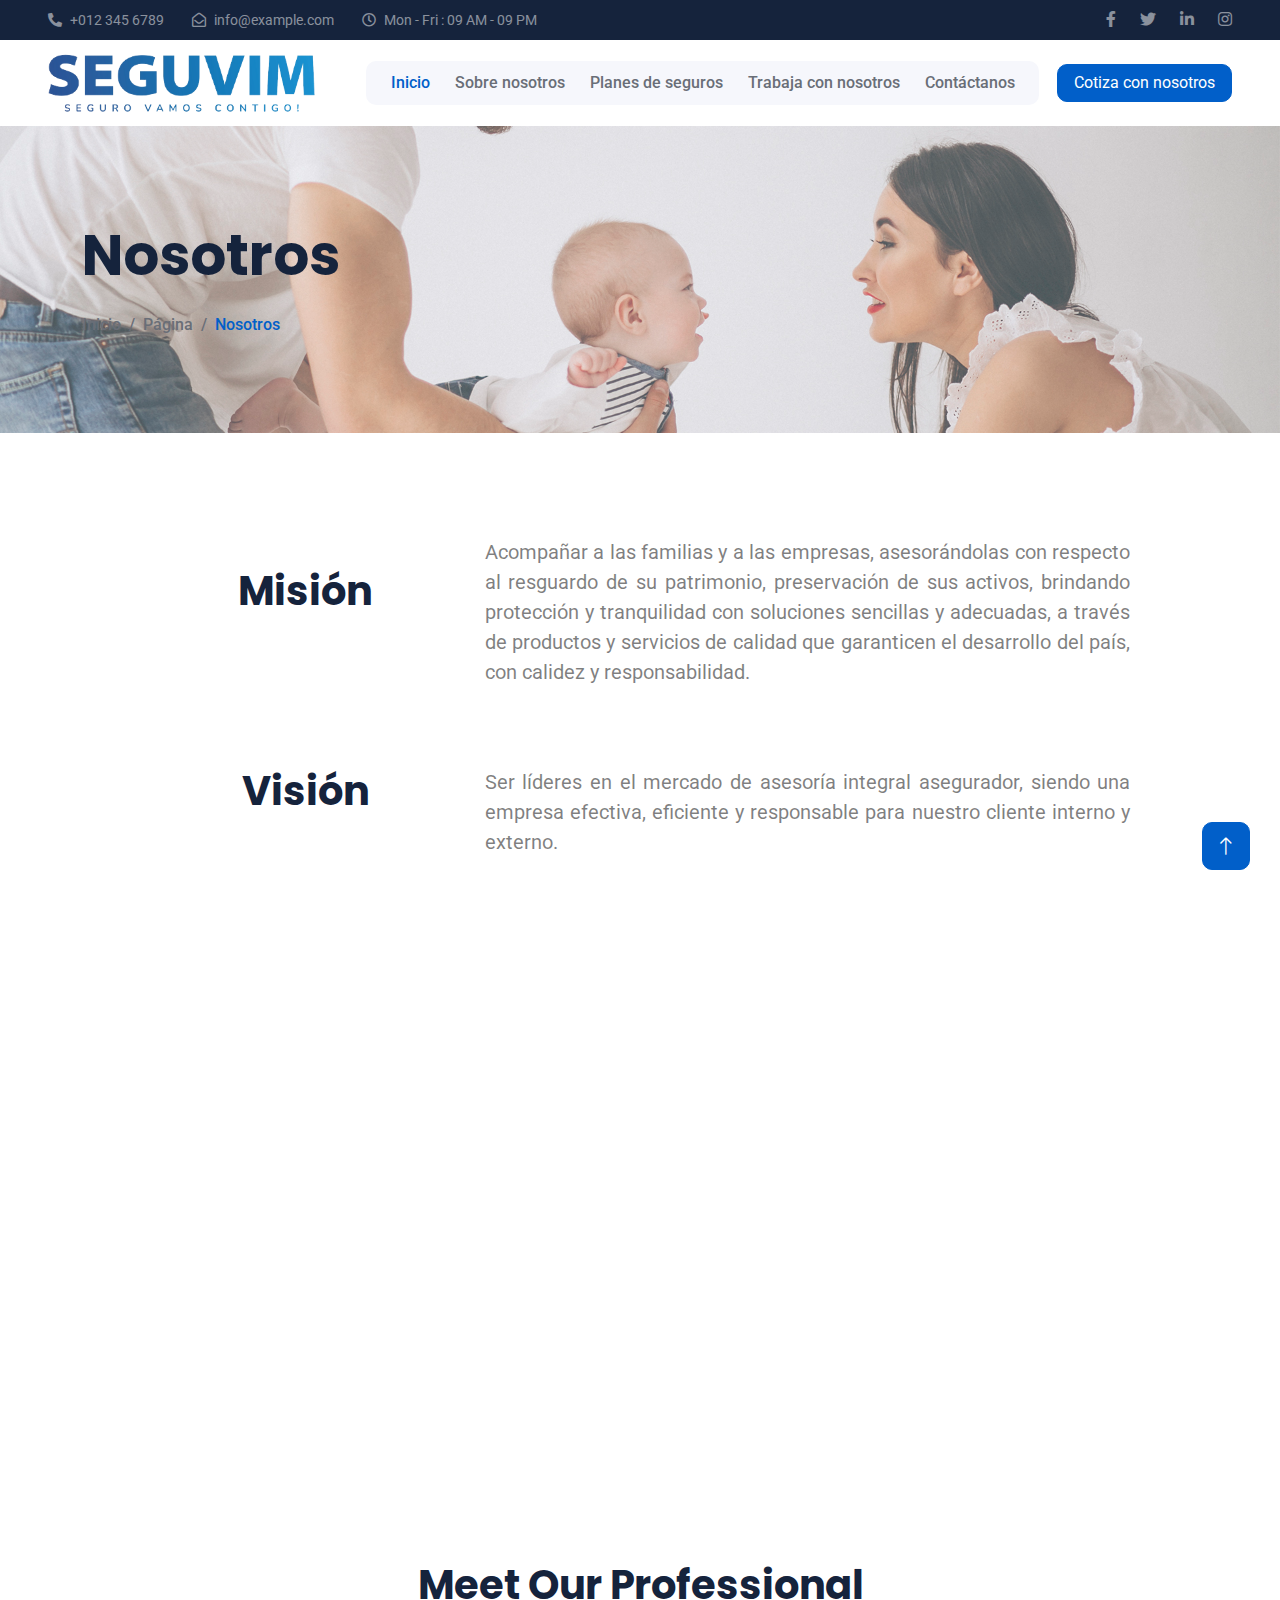
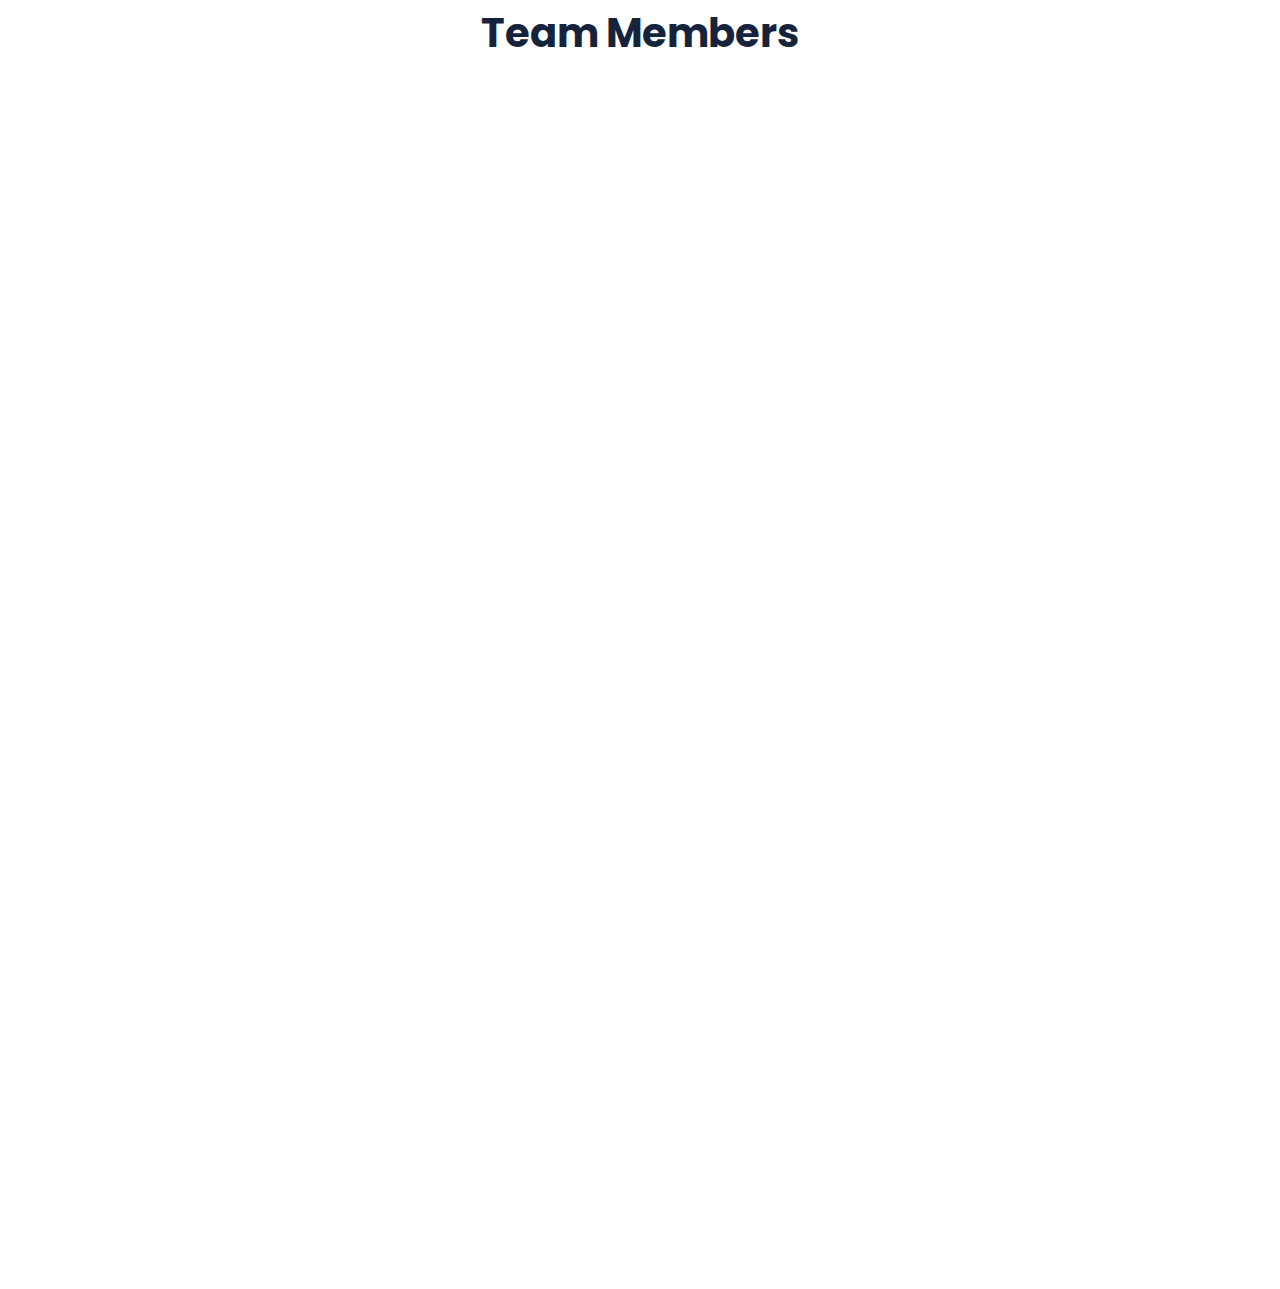
<file: sobrenosotros.html>
<!DOCTYPE html>
<html lang="en">

<head>
    <meta charset="utf-8">
    <title>Insure - Insurance HTML Template</title>
    <meta content="width=device-width, initial-scale=1.0" name="viewport">
    <meta content="" name="keywords">
    <meta content="" name="description">

    <!-- Favicon -->
    <link href="img/favicon.ico" rel="icon">

    <!-- Google Web Fonts -->
    <link rel="preconnect" href="https://fonts.googleapis.com">
    <link rel="preconnect" href="https://fonts.gstatic.com" crossorigin>
    <link href="https://fonts.googleapis.com/css2?family=Roboto:wght@400;500&family=Poppins:wght@600;700&display=swap" rel="stylesheet"> 

    <!-- Icon Font Stylesheet -->
    <link href="https://cdnjs.cloudflare.com/ajax/libs/font-awesome/5.10.0/css/all.min.css" rel="stylesheet">
    <link href="https://cdn.jsdelivr.net/npm/bootstrap-icons@1.4.1/font/bootstrap-icons.css" rel="stylesheet">

    <!-- Libraries Stylesheet -->
    <link href="lib/animate/animate.min.css" rel="stylesheet">
    <link href="lib/owlcarousel/assets/owl.carousel.min.css" rel="stylesheet">

    <!-- Customized Bootstrap Stylesheet -->
    <link href="css/bootstrap.min.css" rel="stylesheet">

    <!-- Template Stylesheet -->
    <link href="css/style.css" rel="stylesheet">
</head>

<body>
    <!-- Spinner Start -->
    <div id="spinner" class="show bg-white position-fixed translate-middle w-100 vh-100 top-50 start-50 d-flex align-items-center justify-content-center">
        <div class="spinner-grow text-primary" role="status"></div>
    </div>
    <!-- Spinner End -->


    <!-- Topbar Start -->
    <div class="container-fluid bg-dark text-white-50 py-2 px-0 d-none d-lg-block">
        <div class="row gx-0 align-items-center">
            <div class="col-lg-7 px-5 text-start">
                <div class="h-100 d-inline-flex align-items-center me-4">
                    <small class="fa fa-phone-alt me-2"></small>
                    <small>+012 345 6789</small>
                </div>
                <div class="h-100 d-inline-flex align-items-center me-4">
                    <small class="far fa-envelope-open me-2"></small>
                    <small>info@example.com</small>
                </div>
                <div class="h-100 d-inline-flex align-items-center me-4">
                    <small class="far fa-clock me-2"></small>
                    <small>Mon - Fri : 09 AM - 09 PM</small>
                </div>
            </div>
            <div class="col-lg-5 px-5 text-end">
                <div class="h-100 d-inline-flex align-items-center">
                    <a class="text-white-50 ms-4" href=""><i class="fab fa-facebook-f"></i></a>
                    <a class="text-white-50 ms-4" href=""><i class="fab fa-twitter"></i></a>
                    <a class="text-white-50 ms-4" href=""><i class="fab fa-linkedin-in"></i></a>
                    <a class="text-white-50 ms-4" href=""><i class="fab fa-instagram"></i></a>
                </div>
            </div>
        </div>
    </div>
    <!-- Topbar End -->


    <!-- Navbar Start -->
    <nav class="navbar navbar-expand-lg bg-white navbar-light sticky-top px-4 px-lg-5">
        <a href="index.html" class="navbar-brand d-flex align-items-center">
            <img class="img-fluid me-3" src="img/icon/seguvim-alterno.png" alt="">
        </a>
        <button type="button" class="navbar-toggler" data-bs-toggle="collapse" data-bs-target="#navbarCollapse">
            <span class="navbar-toggler-icon"></span>
        </button>
        <div class="collapse navbar-collapse" id="navbarCollapse">
            <div class="collapse navbar-collapse" id="navbarCollapse">
                <div class="navbar-nav mx-auto bg-light rounded pe-4 py-3 py-lg-0">
                    <a href="index.html" class="nav-item nav-link active">Inicio</a>
                    <a href="about.html" class="nav-item nav-link">Sobre nosotros</a>
                    <a href="service.html" class="nav-item nav-link">Planes de seguros</a>
                    <a href="trabajaconosotros.html" class="nav-item nav-link">Trabaja con nosotros</a>
                    <a href="contact.html" class="nav-item nav-link">Contáctanos</a>
                </div>
            </div>
        </div>
        <a href="https://wa.me/message/KMAYV74IYQM4H1" class="btn btn-primary px-3 d-none d-lg-block">Cotiza con nosotros</a>
    </nav>
    <!-- Navbar End -->


    <!-- Page Header Start -->
    <div class="container-fluid page-header py-5 mb-5 wow fadeIn" data-wow-delay="0.1s">
        <div class="container py-5">
            <h1 class="display-4 animated slideInDown mb-4">Nosotros</h1>
            <nav aria-label="breadcrumb animated slideInDown">
                <ol class="breadcrumb mb-0">
                    <li class="breadcrumb-item"><a href="index.html">Inicio</a></li>
                    <li class="breadcrumb-item"><a href="#">Página</a></li>
                    <li class="breadcrumb-item active" aria-current="page">Nosotros</li>
                </ol>
            </nav>
        </div>
    </div>
    <!-- Page Header End -->


    <!-- About Start -->
    <div class="container-xxl py-5">
        <div class="container">
            <div class="row g-5">
                <div class="col-lg-12 wow fadeInUp" data-wow-delay="0.5s">
                    <div class="h-100">
                        <div class="row" style="margin: 5%;">
                            <div class="col-md-4" style="text-align: center; margin-top: 3%;"><h1 class="display-6 mb-5">Misión</h1></div>
                            <div class="col-md-8">
                                <p class="fs-5 text-black-50 mb-4" align="justify">
                                    Acompañar a las familias y a las empresas, asesorándolas con respecto al resguardo de su patrimonio, preservación
                                    de sus activos, brindando protección y tranquilidad con soluciones sencillas y adecuadas, a través de productos 
                                    y servicios de calidad que garanticen el desarrollo del país, con calidez y responsabilidad.
                                </p>
                            </div>
                        </div>
                        <div class="row" style="margin: 5%;">
                            <div class="col-md-4" style="text-align: center;"><h1 class="display-6 mb-5">Visión</h1></div>
                            <div class="col-md-8">
                                <p class="fs-5 text-black-50 mb-4" align="justify">
                                    Ser líderes en el mercado de asesoría integral asegurador, siendo una empresa efectiva, eficiente y responsable para
                                    nuestro cliente interno y externo.
                                </p>
                            </div>
                        </div>
                        
                    </div>
                </div>
            </div>
        </div>
    </div>
    <!-- About End -->


    <!-- Facts Start -->
    <div class="container-fluid overflow-hidden my-5 px-lg-0">
        <div class="container facts px-lg-0">
            <div class="row g-0 mx-lg-0">
                <div class="col-lg-6 facts-counter wow fadeIn" data-wow-delay="0.5s">
                    <div class="h-100 px-4 pe-lg-0">
                        <div class="row g-5">
                            <div class="col-sm-6 flex-column justify-content-center text-center">
                                <img style="margin: 0 auto;" src="img/icon/icon-06-primary.png" alt="">
                                <h5 class="fs-5">Planifica tu jubilación</h5>
                            </div>
                            <div class="col-sm-6 flex-column justify-content-center text-center">
                                <img style="margin: 0 auto;" src="img/icon/icon-10-primary.png" alt="">
                                <h5 class="fs-5">Asegura tu familia</h5>
                            </div>
                            <div class="col-sm-6 flex-column justify-content-center text-center">
                                <img style="margin: 0 auto;" src="img/icon/icon-08-primary.png" alt="">
                                <h5 class="fs-5">Protege tu vehículo</h5>
                            </div>
                            <div class="col-sm-6 flex-column justify-content-center text-center">
                                <img style="margin: 0 auto;" src="img/icon/icon-01-primary.png" alt="">
                                <h5 class="fs-5">Protege tu salud</h5>
                            </div>
                            <div class="col-sm-6 flex-column justify-content-center text-center">
                                <img style="margin: 0 auto;" src="img/icon/icon-05-primary.png" alt="">
                                <h5 class="fs-5">Protege tu casa</h5>
                            </div>
                            <div class="col-sm-6 flex-column justify-content-center text-center">
                                <img style="margin: 0 auto;" src="img/icon/icon-07-primary.png" alt="">
                                <h5 class="fs-5">Inversiones</h5>
                            </div>
                        </div>
                    </div>
                </div>
                <div class="col-lg-6 facts-text wow fadeIn" data-wow-delay="0.1s">
                    <div class="h-100 px-4 ps-lg-0">
                        <h1 class="text-white mb-4">NUESTROS PLANES DE SEGUROS</h1>
                        <a class="botonplanes" href="planesdeseguro.html">Saber más</a>
                    </div>
                </div>
                
            </div>
        </div>
    </div>
    <!-- Facts End -->
    

    <!-- Team Start -->
    <div class="container-xxl py-5">
        <div class="container">
            <div class="text-center mx-auto" style="max-width: 500px;">
                <h1 class="display-6 mb-5">Meet Our Professional Team Members</h1>
            </div>
            <div class="row g-4">
                <div class="col-lg-3 col-md-6 wow fadeInUp" data-wow-delay="0.1s">
                    <div class="team-item rounded">
                        <img class="img-fluid" src="img/team-1.jpg" alt="">
                        <div class="text-center p-4">
                            <h5>Full Name</h5>
                            <span>Designation</span>
                        </div>
                        <div class="team-text text-center bg-white p-4">
                            <h5>Full Name</h5>
                            <p>Designation</p>
                            <div class="d-flex justify-content-center">
                                <a class="btn btn-square btn-light m-1" href=""><i class="fab fa-twitter"></i></a>
                                <a class="btn btn-square btn-light m-1" href=""><i class="fab fa-facebook-f"></i></a>
                                <a class="btn btn-square btn-light m-1" href=""><i class="fab fa-youtube"></i></a>
                                <a class="btn btn-square btn-light m-1" href=""><i class="fab fa-linkedin-in"></i></a>
                            </div>
                        </div>
                    </div>
                </div>
                <div class="col-lg-3 col-md-6 wow fadeInUp" data-wow-delay="0.3s">
                    <div class="team-item rounded">
                        <img class="img-fluid" src="img/team-2.jpg" alt="">
                        <div class="text-center p-4">
                            <h5>Full Name</h5>
                            <span>Designation</span>
                        </div>
                        <div class="team-text text-center bg-white p-4">
                            <h5>Full Name</h5>
                            <p>Designation</p>
                            <div class="d-flex justify-content-center">
                                <a class="btn btn-square btn-light m-1" href=""><i class="fab fa-twitter"></i></a>
                                <a class="btn btn-square btn-light m-1" href=""><i class="fab fa-facebook-f"></i></a>
                                <a class="btn btn-square btn-light m-1" href=""><i class="fab fa-youtube"></i></a>
                                <a class="btn btn-square btn-light m-1" href=""><i class="fab fa-linkedin-in"></i></a>
                            </div>
                        </div>
                    </div>
                </div>
                <div class="col-lg-3 col-md-6 wow fadeInUp" data-wow-delay="0.5s">
                    <div class="team-item rounded">
                        <img class="img-fluid" src="img/team-3.jpg" alt="">
                        <div class="text-center p-4">
                            <h5>Full Name</h5>
                            <span>Designation</span>
                        </div>
                        <div class="team-text text-center bg-white p-4">
                            <h5>Full Name</h5>
                            <p>Designation</p>
                            <div class="d-flex justify-content-center">
                                <a class="btn btn-square btn-light m-1" href=""><i class="fab fa-twitter"></i></a>
                                <a class="btn btn-square btn-light m-1" href=""><i class="fab fa-facebook-f"></i></a>
                                <a class="btn btn-square btn-light m-1" href=""><i class="fab fa-youtube"></i></a>
                                <a class="btn btn-square btn-light m-1" href=""><i class="fab fa-linkedin-in"></i></a>
                            </div>
                        </div>
                    </div>
                </div>
                <div class="col-lg-3 col-md-6 wow fadeInUp" data-wow-delay="0.7s">
                    <div class="team-item rounded">
                        <img class="img-fluid" src="img/team-4.jpg" alt="">
                        <div class="text-center p-4">
                            <h5>Full Name</h5>
                            <span>Designation</span>
                        </div>
                        <div class="team-text text-center bg-white p-4">
                            <h5>Full Name</h5>
                            <p>Designation</p>
                            <div class="d-flex justify-content-center">
                                <a class="btn btn-square btn-light m-1" href=""><i class="fab fa-twitter"></i></a>
                                <a class="btn btn-square btn-light m-1" href=""><i class="fab fa-facebook-f"></i></a>
                                <a class="btn btn-square btn-light m-1" href=""><i class="fab fa-youtube"></i></a>
                                <a class="btn btn-square btn-light m-1" href=""><i class="fab fa-linkedin-in"></i></a>
                            </div>
                        </div>
                    </div>
                </div>
                <div class="col-lg-3 col-md-6 wow fadeInUp" data-wow-delay="0.1s">
                    <div class="team-item rounded">
                        <img class="img-fluid" src="img/team-2.jpg" alt="">
                        <div class="text-center p-4">
                            <h5>Full Name</h5>
                            <span>Designation</span>
                        </div>
                        <div class="team-text text-center bg-white p-4">
                            <h5>Full Name</h5>
                            <p>Designation</p>
                            <div class="d-flex justify-content-center">
                                <a class="btn btn-square btn-light m-1" href=""><i class="fab fa-twitter"></i></a>
                                <a class="btn btn-square btn-light m-1" href=""><i class="fab fa-facebook-f"></i></a>
                                <a class="btn btn-square btn-light m-1" href=""><i class="fab fa-youtube"></i></a>
                                <a class="btn btn-square btn-light m-1" href=""><i class="fab fa-linkedin-in"></i></a>
                            </div>
                        </div>
                    </div>
                </div>
                <div class="col-lg-3 col-md-6 wow fadeInUp" data-wow-delay="0.3s">
                    <div class="team-item rounded">
                        <img class="img-fluid" src="img/team-3.jpg" alt="">
                        <div class="text-center p-4">
                            <h5>Full Name</h5>
                            <span>Designation</span>
                        </div>
                        <div class="team-text text-center bg-white p-4">
                            <h5>Full Name</h5>
                            <p>Designation</p>
                            <div class="d-flex justify-content-center">
                                <a class="btn btn-square btn-light m-1" href=""><i class="fab fa-twitter"></i></a>
                                <a class="btn btn-square btn-light m-1" href=""><i class="fab fa-facebook-f"></i></a>
                                <a class="btn btn-square btn-light m-1" href=""><i class="fab fa-youtube"></i></a>
                                <a class="btn btn-square btn-light m-1" href=""><i class="fab fa-linkedin-in"></i></a>
                            </div>
                        </div>
                    </div>
                </div>
                <div class="col-lg-3 col-md-6 wow fadeInUp" data-wow-delay="0.5s">
                    <div class="team-item rounded">
                        <img class="img-fluid" src="img/team-4.jpg" alt="">
                        <div class="text-center p-4">
                            <h5>Full Name</h5>
                            <span>Designation</span>
                        </div>
                        <div class="team-text text-center bg-white p-4">
                            <h5>Full Name</h5>
                            <p>Designation</p>
                            <div class="d-flex justify-content-center">
                                <a class="btn btn-square btn-light m-1" href=""><i class="fab fa-twitter"></i></a>
                                <a class="btn btn-square btn-light m-1" href=""><i class="fab fa-facebook-f"></i></a>
                                <a class="btn btn-square btn-light m-1" href=""><i class="fab fa-youtube"></i></a>
                                <a class="btn btn-square btn-light m-1" href=""><i class="fab fa-linkedin-in"></i></a>
                            </div>
                        </div>
                    </div>
                </div>
                <div class="col-lg-3 col-md-6 wow fadeInUp" data-wow-delay="0.7s">
                    <div class="team-item rounded">
                        <img class="img-fluid" src="img/team-1.jpg" alt="">
                        <div class="text-center p-4">
                            <h5>Full Name</h5>
                            <span>Designation</span>
                        </div>
                        <div class="team-text text-center bg-white p-4">
                            <h5>Full Name</h5>
                            <p>Designation</p>
                            <div class="d-flex justify-content-center">
                                <a class="btn btn-square btn-light m-1" href=""><i class="fab fa-twitter"></i></a>
                                <a class="btn btn-square btn-light m-1" href=""><i class="fab fa-facebook-f"></i></a>
                                <a class="btn btn-square btn-light m-1" href=""><i class="fab fa-youtube"></i></a>
                                <a class="btn btn-square btn-light m-1" href=""><i class="fab fa-linkedin-in"></i></a>
                            </div>
                        </div>
                    </div>
                </div>
            </div>
        </div>
    </div>
    <!-- Team End -->


<!-- Footer Start -->
<div class="container-fluid bg footer mt-5 pt-5 wow fadeIn" data-wow-delay="0.1s">
    <div class="container py-5">
        <div class="row g-5">
            <div class="col-lg-3 col-md-3">
                <img class="img-fluid me-3" src="img/icon/seguvimgrande.png" alt="">
            </div>
            <div class="col-lg-3 col-md-6" style="margin-top: 8%;">
                <h5 class="text-light mb-4">Encuentranos</h5>
                <p><i class="fa fa-map-marker-alt me-3"></i>Avenida NNUU e Iñaquito</p>
                <p><i class="fa fa-phone-alt me-3"></i>+593 99 279 0807</p>
                <p><i class="fa fa-envelope me-3"></i>info@seguvim.com</p>
            </div>
            <div class="col-lg-3 col-md-6" style="margin-top: 8%;">
                <h5 class="text-light mb-4">Accesos</h5>
                <a class="btn btn-link" href="">Sobre Nosotros</a>
                <a class="btn btn-link" href="">Planes de Seguro</a>
                <a class="btn btn-link" href="">Contáctanos</a>
            </div>
            <div class="col-lg-3 col-md-6" style="margin-top: 8%;">
                <h5 class="text-light mb-4">Síguenos</h5>
                <div class="d-flex pt-2">
                    <a class="btn btn-square me-2" href=""><i class="fab fa-facebook-f"></i></a>
                    <a class="btn btn-square me-2" href=""><i class="fab fa-instagram"></i></a>
                </div>
            </div>
        </div>
    </div>
    <div class="container-fluid copyright">
        <div class="container">
            <div class="row">
                <div class="col-md-6 text-center text-md-start mb-3 mb-md-0">
                    &copy; <a href="#">SEGUVIM</a>, Todos los derechos resevados.
                </div>
                <div class="col-md-6 text-center text-md-end">
                    <!--/*** This template is free as long as you keep the footer author’s credit link/attribution link/backlink. If you'd like to use the template without the footer author’s credit link/attribution link/backlink, you can purchase the Credit Removal License from "https://htmlcodex.com/credit-removal". Thank you for your support. ***/-->
                    Un diseño de <a href="https://htmlcodex.com">R&B Estudio</a>
                </div>
            </div>
        </div>
    </div>
</div>
<!-- Footer End -->


    <!-- Back to Top -->
    <a href="#" class="btn btn-lg btn-primary btn-lg-square back-to-top"><i class="bi bi-arrow-up"></i></a>


    <!-- JavaScript Libraries -->
    <script src="https://code.jquery.com/jquery-3.4.1.min.js"></script>
    <script src="https://cdn.jsdelivr.net/npm/bootstrap@5.0.0/dist/js/bootstrap.bundle.min.js"></script>
    <script src="lib/wow/wow.min.js"></script>
    <script src="lib/easing/easing.min.js"></script>
    <script src="lib/waypoints/waypoints.min.js"></script>
    <script src="lib/owlcarousel/owl.carousel.min.js"></script>
    <script src="lib/counterup/counterup.min.js"></script>

    <!-- Template Javascript -->
    <script src="js/main.js"></script>
</body>

</html>
</file>
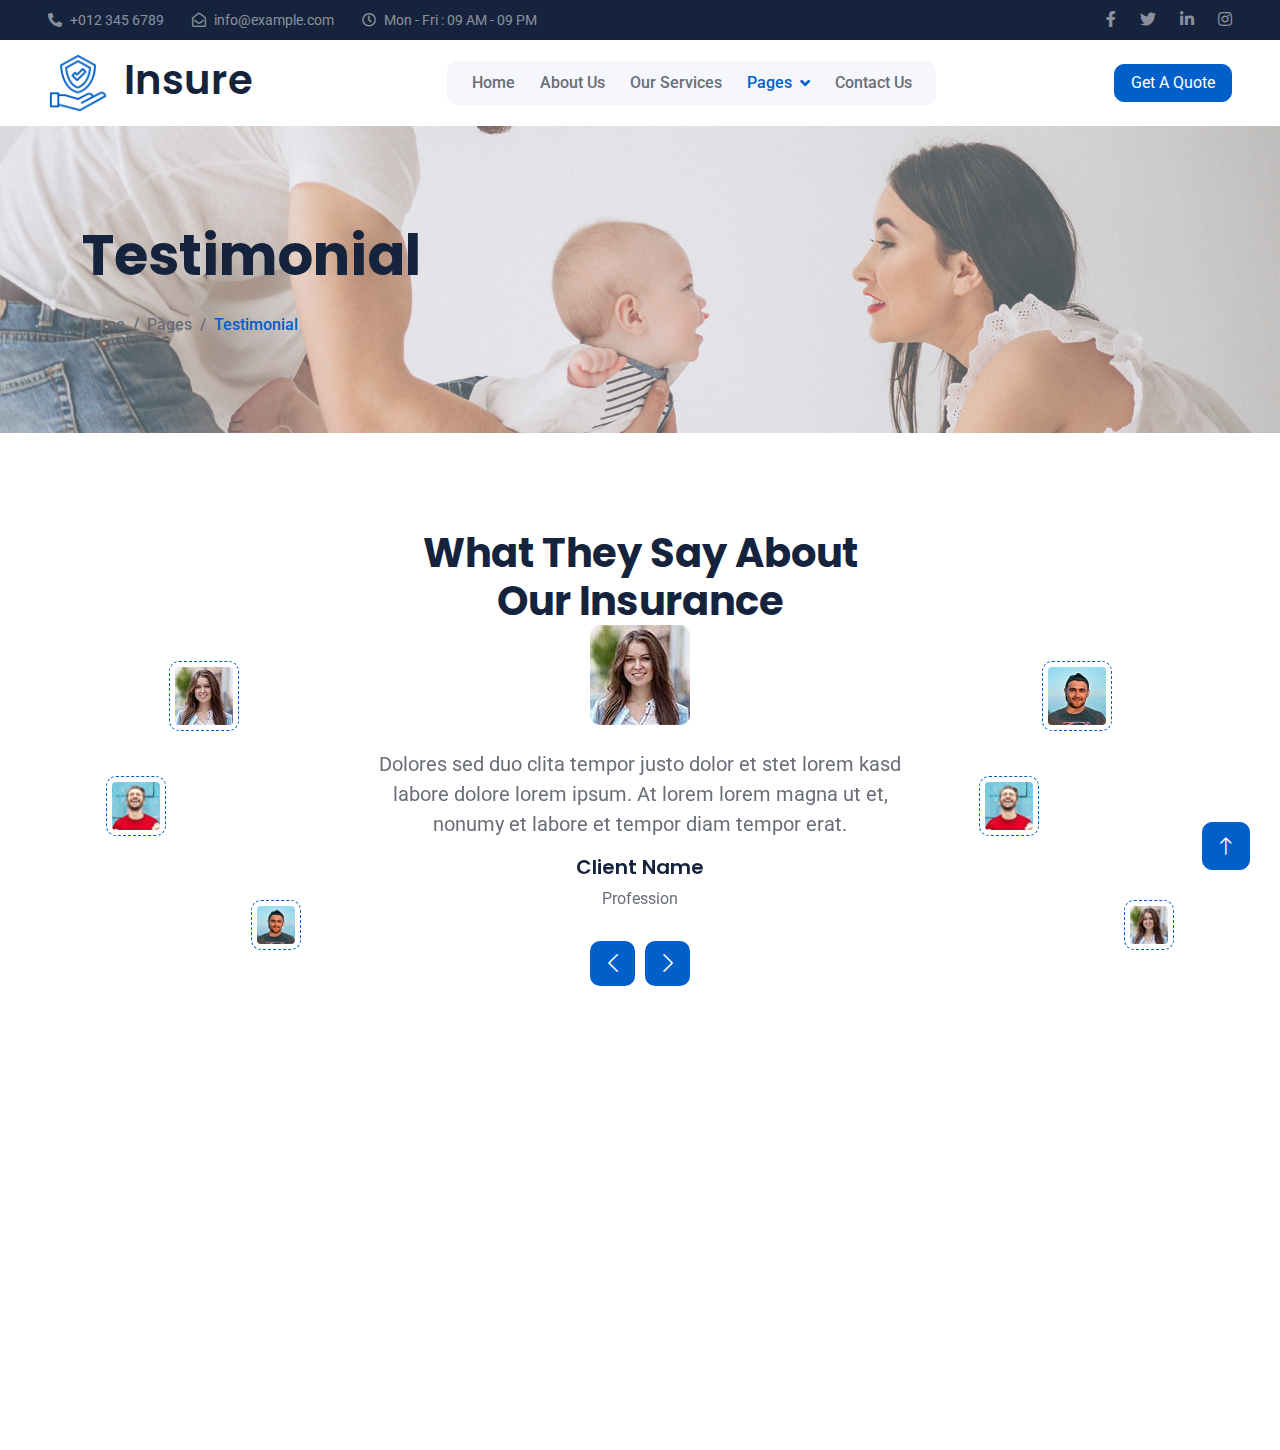
<file: testimonial.html>
<!DOCTYPE html>
<html lang="en">

<head>
    <meta charset="utf-8">
    <title>Insure - Insurance HTML Template</title>
    <meta content="width=device-width, initial-scale=1.0" name="viewport">
    <meta content="" name="keywords">
    <meta content="" name="description">

    <!-- Favicon -->
    <link href="img/favicon.ico" rel="icon">

    <!-- Google Web Fonts -->
    <link rel="preconnect" href="https://fonts.googleapis.com">
    <link rel="preconnect" href="https://fonts.gstatic.com" crossorigin>
    <link href="https://fonts.googleapis.com/css2?family=Roboto:wght@400;500&family=Poppins:wght@600;700&display=swap" rel="stylesheet"> 

    <!-- Icon Font Stylesheet -->
    <link href="https://cdnjs.cloudflare.com/ajax/libs/font-awesome/5.10.0/css/all.min.css" rel="stylesheet">
    <link href="https://cdn.jsdelivr.net/npm/bootstrap-icons@1.4.1/font/bootstrap-icons.css" rel="stylesheet">

    <!-- Libraries Stylesheet -->
    <link href="lib/animate/animate.min.css" rel="stylesheet">
    <link href="lib/owlcarousel/assets/owl.carousel.min.css" rel="stylesheet">

    <!-- Customized Bootstrap Stylesheet -->
    <link href="css/bootstrap.min.css" rel="stylesheet">

    <!-- Template Stylesheet -->
    <link href="css/style.css" rel="stylesheet">
</head>

<body>
    <!-- Spinner Start -->
    <div id="spinner" class="show bg-white position-fixed translate-middle w-100 vh-100 top-50 start-50 d-flex align-items-center justify-content-center">
        <div class="spinner-grow text-primary" role="status"></div>
    </div>
    <!-- Spinner End -->


    <!-- Topbar Start -->
    <div class="container-fluid bg-dark text-white-50 py-2 px-0 d-none d-lg-block">
        <div class="row gx-0 align-items-center">
            <div class="col-lg-7 px-5 text-start">
                <div class="h-100 d-inline-flex align-items-center me-4">
                    <small class="fa fa-phone-alt me-2"></small>
                    <small>+012 345 6789</small>
                </div>
                <div class="h-100 d-inline-flex align-items-center me-4">
                    <small class="far fa-envelope-open me-2"></small>
                    <small>info@example.com</small>
                </div>
                <div class="h-100 d-inline-flex align-items-center me-4">
                    <small class="far fa-clock me-2"></small>
                    <small>Mon - Fri : 09 AM - 09 PM</small>
                </div>
            </div>
            <div class="col-lg-5 px-5 text-end">
                <div class="h-100 d-inline-flex align-items-center">
                    <a class="text-white-50 ms-4" href=""><i class="fab fa-facebook-f"></i></a>
                    <a class="text-white-50 ms-4" href=""><i class="fab fa-twitter"></i></a>
                    <a class="text-white-50 ms-4" href=""><i class="fab fa-linkedin-in"></i></a>
                    <a class="text-white-50 ms-4" href=""><i class="fab fa-instagram"></i></a>
                </div>
            </div>
        </div>
    </div>
    <!-- Topbar End -->


    <!-- Navbar Start -->
    <nav class="navbar navbar-expand-lg bg-white navbar-light sticky-top px-4 px-lg-5">
        <a href="index.html" class="navbar-brand d-flex align-items-center">
            <h1 class="m-0"><img class="img-fluid me-3" src="img/icon/icon-02-primary.png" alt="">Insure</h1>
        </a>
        <button type="button" class="navbar-toggler" data-bs-toggle="collapse" data-bs-target="#navbarCollapse">
            <span class="navbar-toggler-icon"></span>
        </button>
        <div class="collapse navbar-collapse" id="navbarCollapse">
            <div class="navbar-nav mx-auto bg-light rounded pe-4 py-3 py-lg-0">
                <a href="index.html" class="nav-item nav-link">Home</a>
                <a href="about.html" class="nav-item nav-link">About Us</a>
                <a href="service.html" class="nav-item nav-link">Our Services</a>
                <div class="nav-item dropdown">
                    <a href="#" class="nav-link dropdown-toggle active" data-bs-toggle="dropdown">Pages</a>
                    <div class="dropdown-menu bg-light border-0 m-0">
                        <a href="feature.html" class="dropdown-item">Features</a>
                        <a href="appointment.html" class="dropdown-item">Appointment</a>
                        <a href="team.html" class="dropdown-item">Team Members</a>
                        <a href="testimonial.html" class="dropdown-item active">Testimonial</a>
                        <a href="404.html" class="dropdown-item">404 Page</a>
                    </div>
                </div>
                <a href="contact.html" class="nav-item nav-link">Contact Us</a>
            </div>
        </div>
        <a href="" class="btn btn-primary px-3 d-none d-lg-block">Get A Quote</a>
    </nav>
    <!-- Navbar End -->


    <!-- Page Header Start -->
    <div class="container-fluid page-header py-5 mb-5 wow fadeIn" data-wow-delay="0.1s">
        <div class="container py-5">
            <h1 class="display-4 animated slideInDown mb-4">Testimonial</h1>
            <nav aria-label="breadcrumb animated slideInDown">
                <ol class="breadcrumb mb-0">
                    <li class="breadcrumb-item"><a href="#">Home</a></li>
                    <li class="breadcrumb-item"><a href="#">Pages</a></li>
                    <li class="breadcrumb-item active" aria-current="page">Testimonial</li>
                </ol>
            </nav>
        </div>
    </div>
    <!-- Page Header End -->


    <!-- Testimonial Start -->
    <div class="container-xxl py-5">
        <div class="container">
            <div class="text-center mx-auto" style="max-width: 500px;">
                <h1 class="display-6 mb-5">What They Say About Our Insurance</h1>
            </div>
            <div class="row g-5">
                <div class="col-lg-3 d-none d-lg-block">
                    <div class="testimonial-left h-100">
                        <img class="img-fluid animated pulse infinite" src="img/testimonial-1.jpg" alt="">
                        <img class="img-fluid animated pulse infinite" src="img/testimonial-2.jpg" alt="">
                        <img class="img-fluid animated pulse infinite" src="img/testimonial-3.jpg" alt="">
                    </div>
                </div>
                <div class="col-lg-6 wow fadeIn" data-wow-delay="0.5s">
                    <div class="owl-carousel testimonial-carousel">
                        <div class="testimonial-item text-center">
                            <img class="img-fluid rounded mx-auto mb-4" src="img/testimonial-1.jpg" alt="">
                            <p class="fs-5">Dolores sed duo clita tempor justo dolor et stet lorem kasd labore dolore lorem ipsum. At lorem lorem magna ut et, nonumy et labore et tempor diam tempor erat.</p>
                            <h5>Client Name</h5>
                            <span>Profession</span>
                        </div>
                        <div class="testimonial-item text-center">
                            <img class="img-fluid rounded mx-auto mb-4" src="img/testimonial-2.jpg" alt="">
                            <p class="fs-5">Dolores sed duo clita tempor justo dolor et stet lorem kasd labore dolore lorem ipsum. At lorem lorem magna ut et, nonumy et labore et tempor diam tempor erat.</p>
                            <h5>Client Name</h5>
                            <span>Profession</span>
                        </div>
                        <div class="testimonial-item text-center">
                            <img class="img-fluid rounded mx-auto mb-4" src="img/testimonial-3.jpg" alt="">
                            <p class="fs-5">Dolores sed duo clita tempor justo dolor et stet lorem kasd labore dolore lorem ipsum. At lorem lorem magna ut et, nonumy et labore et tempor diam tempor erat.</p>
                            <h5>Client Name</h5>
                            <span>Profession</span>
                        </div>
                    </div>
                </div>
                <div class="col-lg-3 d-none d-lg-block">
                    <div class="testimonial-right h-100">
                        <img class="img-fluid animated pulse infinite" src="img/testimonial-1.jpg" alt="">
                        <img class="img-fluid animated pulse infinite" src="img/testimonial-2.jpg" alt="">
                        <img class="img-fluid animated pulse infinite" src="img/testimonial-3.jpg" alt="">
                    </div>
                </div>
            </div>
        </div>
    </div>
    <!-- Testimonial End -->
        

    <!-- Footer Start -->
    <div class="container-fluid bg-dark footer mt-5 pt-5 wow fadeIn" data-wow-delay="0.1s">
        <div class="container py-5">
            <div class="row g-5">
                <div class="col-lg-3 col-md-6">
                    <h1 class="text-white mb-4"><img class="img-fluid me-3" src="img/icon/icon-02-light.png" alt="">Insure</h1>
                    <p>Diam dolor diam ipsum sit. Aliqu diam amet diam et eos. Clita erat ipsum et lorem et sit, sed stet lorem sit clita</p>
                    <div class="d-flex pt-2">
                        <a class="btn btn-square me-1" href=""><i class="fab fa-twitter"></i></a>
                        <a class="btn btn-square me-1" href=""><i class="fab fa-facebook-f"></i></a>
                        <a class="btn btn-square me-1" href=""><i class="fab fa-youtube"></i></a>
                        <a class="btn btn-square me-0" href=""><i class="fab fa-linkedin-in"></i></a>
                    </div>
                </div>
                <div class="col-lg-3 col-md-6">
                    <h5 class="text-light mb-4">Address</h5>
                    <p><i class="fa fa-map-marker-alt me-3"></i>123 Street, New York, USA</p>
                    <p><i class="fa fa-phone-alt me-3"></i>+012 345 67890</p>
                    <p><i class="fa fa-envelope me-3"></i>info@example.com</p>
                </div>
                <div class="col-lg-3 col-md-6">
                    <h5 class="text-light mb-4">Quick Links</h5>
                    <a class="btn btn-link" href="">About Us</a>
                    <a class="btn btn-link" href="">Contact Us</a>
                    <a class="btn btn-link" href="">Our Services</a>
                    <a class="btn btn-link" href="">Terms & Condition</a>
                    <a class="btn btn-link" href="">Support</a>
                </div>
                <div class="col-lg-3 col-md-6">
                    <h5 class="text-light mb-4">Newsletter</h5>
                    <p>Dolor amet sit justo amet elitr clita ipsum elitr est.</p>
                    <div class="position-relative mx-auto" style="max-width: 400px;">
                        <input class="form-control bg-transparent w-100 py-3 ps-4 pe-5" type="text" placeholder="Your email">
                        <button type="button" class="btn btn-secondary py-2 position-absolute top-0 end-0 mt-2 me-2">SignUp</button>
                    </div>
                </div>
            </div>
        </div>
        <div class="container-fluid copyright">
            <div class="container">
                <div class="row">
                    <div class="col-md-6 text-center text-md-start mb-3 mb-md-0">
                        &copy; <a href="#">Your Site Name</a>, All Right Reserved.
                    </div>
                    <div class="col-md-6 text-center text-md-end">
                        <!--/*** This template is free as long as you keep the footer author’s credit link/attribution link/backlink. If you'd like to use the template without the footer author’s credit link/attribution link/backlink, you can purchase the Credit Removal License from "https://htmlcodex.com/credit-removal". Thank you for your support. ***/-->
                        Designed By <a href="https://htmlcodex.com">HTML Codex</a>
                    </div>
                </div>
            </div>
        </div>
    </div>
    <!-- Footer End -->


    <!-- Back to Top -->
    <a href="#" class="btn btn-lg btn-primary btn-lg-square back-to-top"><i class="bi bi-arrow-up"></i></a>


    <!-- JavaScript Libraries -->
    <script src="https://code.jquery.com/jquery-3.4.1.min.js"></script>
    <script src="https://cdn.jsdelivr.net/npm/bootstrap@5.0.0/dist/js/bootstrap.bundle.min.js"></script>
    <script src="lib/wow/wow.min.js"></script>
    <script src="lib/easing/easing.min.js"></script>
    <script src="lib/waypoints/waypoints.min.js"></script>
    <script src="lib/owlcarousel/owl.carousel.min.js"></script>
    <script src="lib/counterup/counterup.min.js"></script>

    <!-- Template Javascript -->
    <script src="js/main.js"></script>
</body>

</html>
</file>
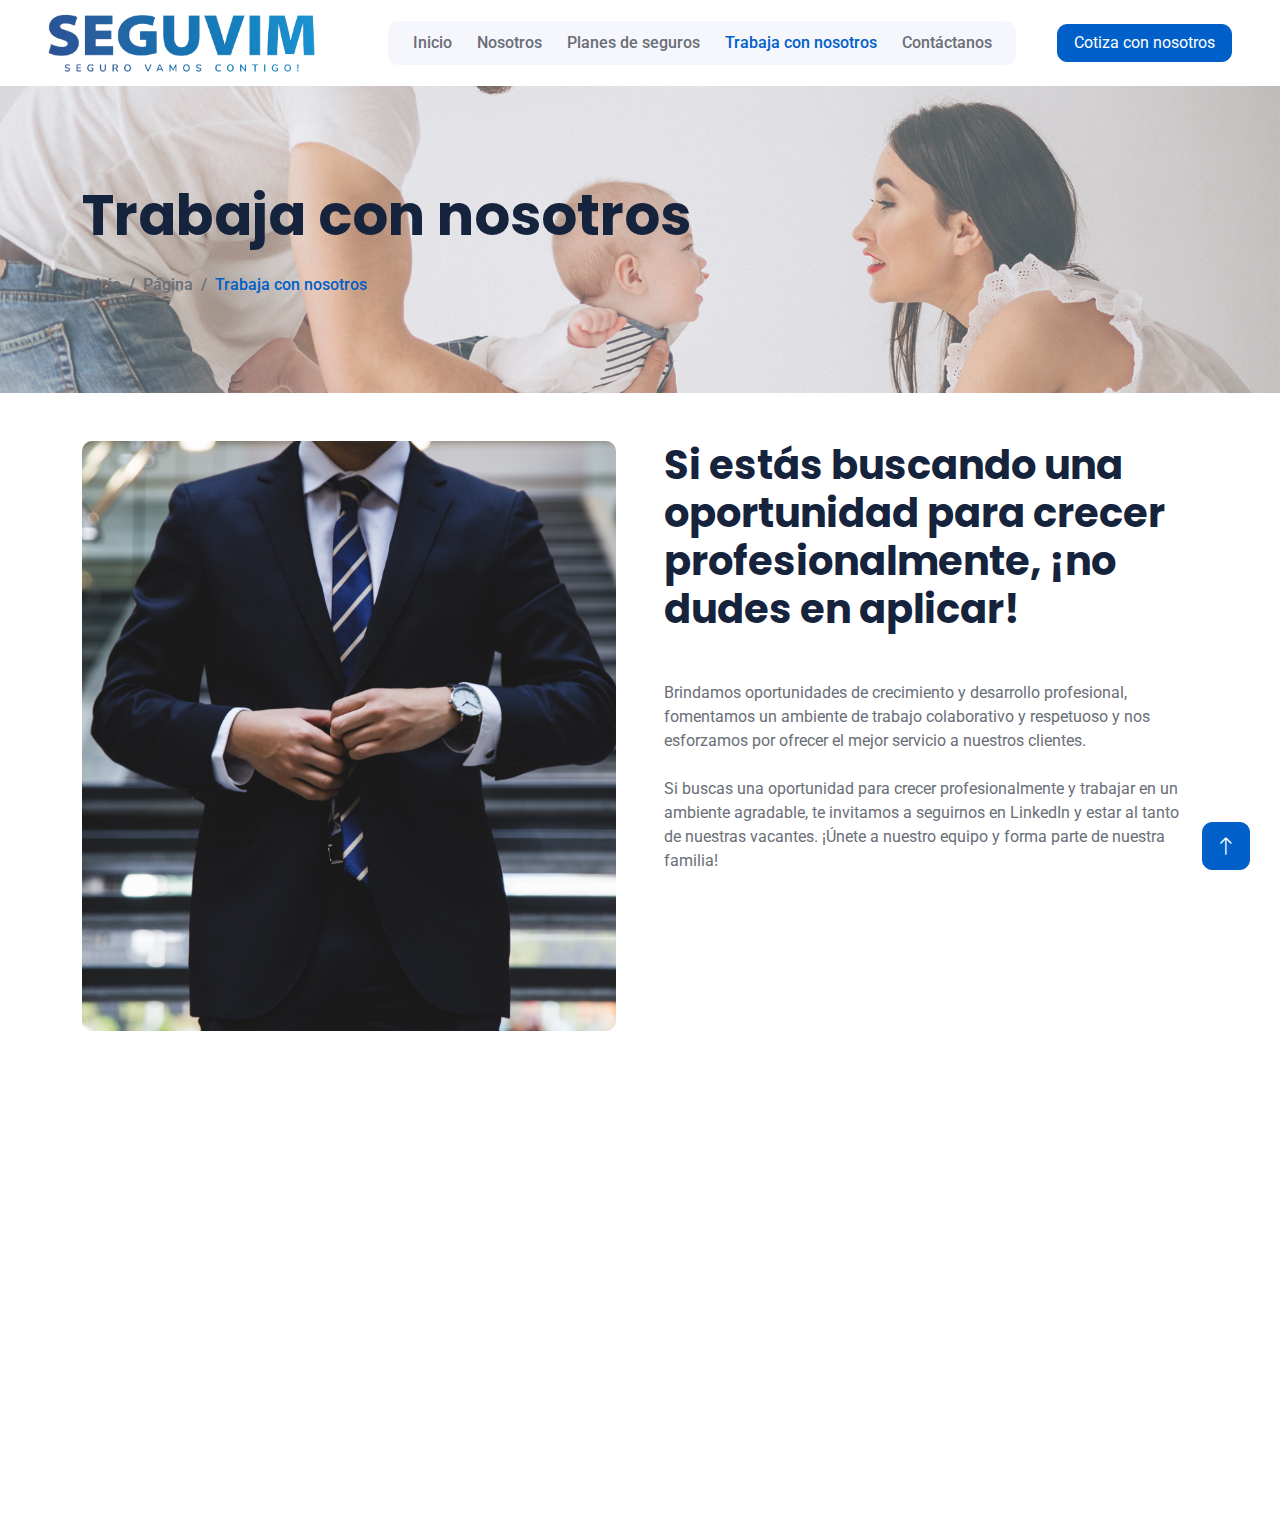
<file: trabajaconosotros.html>
<!DOCTYPE html>
<html lang="es">

<head>
   <meta charset="utf-8">
   <title>Seguvim - Trabaja con nosotros</title>
   <meta content="width=device-width, initial-scale=1.0" name="viewport">
   <meta name="author" content="RBEstudio">
   <meta content="Trabaja con nosotros, Seguros de vida, Seguros de hogar, Seguros de automóviles, Seguros de salud, Seguros de viaje, Seguros para empresas, Protección de ingresos, Seguros de mascotas, Seguros para personas mayores,Pólizas de seguros, Seguros de decesos, Seguros de ahorro, Seguros de ahorro e inversión, Seguros para autónomos, Seguros para comercios, Seguros de jubilación, Seguros para alquileres" name="keywords">
   <meta content="¿Buscas una carrera en el sector de seguros? ¡Únete a nuestro equipo! Ofrecemos oportunidades emocionantes y desafiantes para profesionales apasionados por ayudar a proteger a nuestros clientes. Descubre nuestras vacantes actuales y envía tu solicitud hoy mismo. ¡Únete a nuestro equipo de expertos en seguros y haz una diferencia en la vida de las personas!"" name="description">

   <!-- Favicon -->
   <link href="img/icon/favicon.ico" rel="icon">

   <!-- Google Web Fonts -->
   <link rel="preconnect" href="https://fonts.googleapis.com">
   <link rel="preconnect" href="https://fonts.gstatic.com" crossorigin>
   <link href="https://fonts.googleapis.com/css2?family=Roboto:wght@400;500&family=Poppins:wght@600;700&display=swap"
      rel="stylesheet">

   <!-- Icon Font Stylesheet -->
   <link href="https://cdnjs.cloudflare.com/ajax/libs/font-awesome/5.10.0/css/all.min.css" rel="stylesheet">
   <link href="https://cdn.jsdelivr.net/npm/bootstrap-icons@1.4.1/font/bootstrap-icons.css" rel="stylesheet">

   <!-- Libraries Stylesheet -->
   <link href="lib/animate/animate.min.css" rel="stylesheet">
   <link href="lib/owlcarousel/assets/owl.carousel.min.css" rel="stylesheet">

   <!-- Customized Bootstrap Stylesheet -->
   <link href="css/bootstrap.min.css" rel="stylesheet">

   <!-- Template Stylesheet -->
   <link href="css/style.css" rel="stylesheet">
</head>

<body>
   <!-- Spinner Start -->
   <div id="spinner"
      class="show bg-white position-fixed translate-middle w-100 vh-100 top-50 start-50 d-flex align-items-center justify-content-center">
      <div class="spinner-grow text-primary" role="status"></div>
   </div>
   <!-- Spinner End -->

   <!-- Navbar Start -->
   <nav class="navbar navbar-expand-lg bg-white navbar-light sticky-top px-4 px-lg-5">
      <a href="index.html" class="navbar-brand d-flex align-items-center">
         <img class="img-fluid me-3" src="img/icon/seguvim-alterno.png" alt="">
      </a>
      <button type="button" class="navbar-toggler" data-bs-toggle="collapse" data-bs-target="#navbarCollapse">
         <span class="navbar-toggler-icon"></span>
      </button>
      <div class="collapse navbar-collapse" id="navbarCollapse">
         <div class="navbar-nav mx-auto bg-light rounded pe-4 py-3 py-lg-0">
            <a href="index.html" class="nav-item nav-link">Inicio</a>
            <a href="nosotros.html" class="nav-item nav-link">Nosotros</a>
            <a href="planesdeseguro.html" class="nav-item nav-link">Planes de seguros</a>
            <a href="trabajaconosotros.html" class="nav-item nav-link active">Trabaja con nosotros</a>
            <a href="contactanos.html" class="nav-item nav-link">Contáctanos</a>
         </div>
      </div>
      <a href="https://wa.me/message/KMAYV74IYQM4H1" class="btn btn-primary px-3 d-none d-lg-block">Cotiza con
         nosotros</a>
   </nav>
   <!-- Navbar End -->

   <!-- Page Header Start -->
   <div class="container-fluid page-header py-5 mb-5 wow fadeIn" data-wow-delay="0.1s">
      <div class="container py-5">
         <h1 class="display-4 animated slideInDown mb-4">Trabaja con nosotros</h1>
         <nav aria-label="breadcrumb animated slideInDown">
            <ol class="breadcrumb mb-0">
               <li class="breadcrumb-item"><a href="index.html">Inicio</a></li>
               <li class="breadcrumb-item"><a href="#">Página</a></li>
               <li class="breadcrumb-item active" aria-current="page">Trabaja con nosotros</li>
            </ol>
         </nav>
      </div>
   </div>
   <!-- Page Header End -->


   <!-- Features Start -->
   <div class="container-xxl py-5">
      <div class="container">
         <div class="row g-5">
            <div class="col-lg-6 wow fadeInUp" data-wow-delay="0.5s">
               <div class="position-relative rounded overflow-hidden h-100" style="min-height: 400px;">
                  <img class="position-absolute w-100 h-100" src="img/work-with-us.jpg" alt=""
                     style="object-fit: cover;">
               </div>
            </div>
            <div class="col-lg-6 wow fadeInUp" data-wow-delay="0.1s">
               <h1 class="display-6 mb-5">Si estás buscando una oportunidad para crecer profesionalmente, ¡no dudes en
                  aplicar!</h1>
               <p class="mb-4">Brindamos oportunidades de crecimiento y desarrollo profesional, fomentamos un ambiente
                  de trabajo
                  colaborativo y respetuoso y nos esforzamos por ofrecer el mejor servicio a nuestros clientes.</p>
               <p class="mb-4">Si buscas una oportunidad para crecer profesionalmente y trabajar en un ambiente
                  agradable,
                  te invitamos a seguirnos en LinkedIn y estar al tanto de nuestras vacantes. ¡Únete a nuestro equipo y
                  forma parte de nuestra familia!</p>
               <div class="row g-3">
                  <iframe style="width: 100%; height: auto" target="_blank" rel="noopener noreferrer"
                     src="https://www.linkedin.com/pulse/topics/home/?trk=guest_homepage-basic_guest_nav_menu_discover?igu=1"
                     title="W3Schools Free Online Web Tutorials">

                  </iframe>
               </div>
            </div>

         </div>
      </div>
   </div>
   <!-- Features End -->


    <!-- Footer Start -->
    <div class="container-fluid bg footer mt-5 pt-5 wow fadeIn" data-wow-delay="0.1s">
      <div class="container py-5">
          <div class="row g-5">
              <div class="col-lg-3 col-md-3">
                  <img class="img-fluid me-3" src="img/icon/seguvimgrandeblanco.png" alt="">
              </div>
              <div class="col-lg-3 col-md-6" style="margin-top: 8%;">
                  <h5 class="text-light mb-4">Encuentranos</h5>
                  <p><i class="fa fa-map-marker-alt me-3"></i>Avenida NNUU e Iñaquito</p>
                  <p><i class="fa fa-phone-alt me-3"></i>+593 99 279 0807</p>
                  <p><i class="fa fa-envelope me-3"></i>info@seguvim.com</p>
              </div>
              <div class="col-lg-3 col-md-6" style="margin-top: 8%;">
                  <h5 class="text-light mb-4">Accesos</h5>
                  <a class="btn btn-link" href="nosotros.html">Sobre Nosotros</a>
                  <a class="btn btn-link" href="planesdeseguro.html">Planes de Seguro</a>
                  <a class="btn btn-link" href="trabajaconosotros.html">Trabaja con nosotros</a>
                  <a class="btn btn-link" href="contactanos.php">Contáctanos</a>
              </div>
              <div class="col-lg-3 col-md-6" style="margin-top: 8%;">
                  <h5 class="text-light mb-4">Síguenos</h5>
                  <div class="d-flex pt-2">
                      <a class="btn btn-square me-2" href=""><i class="fab fa-facebook-f"></i></a>
                      <a class="btn btn-square me-2" href=""><i class="fab fa-instagram"></i></a>
                  </div>
              </div>
          </div>
      </div>
      <div class="container-fluid copyright">
          <div class="container">
              <div class="row">
                  <div class="col-md-6 text-center text-md-start mb-3 mb-md-0">
                      &copy; <a href="#">SEGUVIM</a>, Todos los derechos resevados.
                  </div>
                  <div class="col-md-6 text-center text-md-end">
                      <!--/*** This template is free as long as you keep the footer author’s credit link/attribution link/backlink. If you'd like to use the template without the footer author’s credit link/attribution link/backlink, you can purchase the Credit Removal License from "https://htmlcodex.com/credit-removal". Thank you for your support. ***/-->
                      Un diseño de <a href="https://rbestudio.net">R&B Estudio</a>
                  </div>
              </div>
          </div>
      </div>
  </div>
  <!-- Footer End -->


   <!-- Back to Top -->
   <a href="#" class="btn btn-lg btn-primary btn-lg-square back-to-top"><i class="bi bi-arrow-up"></i></a>


   <!-- JavaScript Libraries -->
   <script src="https://code.jquery.com/jquery-3.4.1.min.js"></script>
   <script src="https://cdn.jsdelivr.net/npm/bootstrap@5.0.0/dist/js/bootstrap.bundle.min.js"></script>
   <script src="lib/wow/wow.min.js"></script>
   <script src="lib/easing/easing.min.js"></script>
   <script src="lib/waypoints/waypoints.min.js"></script>
   <script src="lib/owlcarousel/owl.carousel.min.js"></script>
   <script src="lib/counterup/counterup.min.js"></script>

   <!-- Template Javascript -->
   <script src="js/main.js"></script>
</body>

</html>
</file>
<file: css/style.css>
/********** Template CSS **********/
:root {
    --primary: #015FC9;
    --secondary: #0DD3F1;
    --light: #F6F7FC;
    --dark: #15233C;
}

.back-to-top {
    position: fixed;
    display: none;
    right: 30px;
    bottom: 30px;
    z-index: 99;
}


/*** Spinner ***/
#spinner {
    opacity: 0;
    visibility: hidden;
    transition: opacity .5s ease-out, visibility 0s linear .5s;
    z-index: 99999;
}

#spinner.show {
    transition: opacity .5s ease-out, visibility 0s linear 0s;
    visibility: visible;
    opacity: 1;
}


/*** Button ***/
.btn {
    transition: .5s;
}

.btn.btn-primary,
.btn.btn-outline-primary:hover,
.btn.btn-secondary,
.btn.btn-outline-secondary:hover {
    color: #FFFFFF;
}

.btn.btn-primary:hover {
    background: var(--secondary);
    border-color: var(--secondary);
}

.btn.btn-secondary:hover {
    background: var(--primary);
    border-color: var(--primary);
}

.btn-square {
    width: 38px;
    height: 38px;
}

.btn-sm-square {
    width: 32px;
    height: 32px;
}

.btn-lg-square {
    width: 48px;
    height: 48px;
}

.btn-square,
.btn-sm-square,
.btn-lg-square {
    padding: 0;
    display: flex;
    align-items: center;
    justify-content: center;
    font-weight: normal;
}


/*** Navbar ***/
.navbar.sticky-top {
    top: -100px;
    transition: .5s;
}

.navbar .navbar-brand img {
    max-height: 60px;
}

.navbar .navbar-nav .nav-link {
    margin-left: 25px;
    padding: 10px 0;
    color: #696E77;
    font-weight: 500;
    outline: none;
}

.navbar .navbar-nav .nav-link:hover,
.navbar .navbar-nav .nav-link.active {
    color: var(--primary);
}

.navbar .dropdown-toggle::after {
    border: none;
    content: "\f107";
    font-family: "Font Awesome 5 Free";
    font-weight: 900;
    vertical-align: middle;
    margin-left: 8px;
}

@media (max-width: 991.98px) {
    .navbar .navbar-brand img {
        max-height: 45px;
    }

    .navbar .navbar-nav {
        margin-top: 20px;
        margin-bottom: 15px;
    }

    .navbar .nav-item .dropdown-menu {
        padding-left: 30px;
    }
}

@media (min-width: 992px) {
    .navbar .nav-item .dropdown-menu {
        display: block;
        border: none;
        margin-top: 0;
        top: 150%;
        right: 0;
        opacity: 0;
        visibility: hidden;
        transition: .5s;
    }

    .navbar .nav-item:hover .dropdown-menu {
        top: 100%;
        visibility: visible;
        transition: .5s;
        opacity: 1;
    }
}


/*** Header ***/
.carousel-caption {
    top: 0;
    left: 0;
    right: 0;
    bottom: 0;
    display: flex;
    align-items: center;
    text-align: start;
    z-index: 1;
}

.carousel-control-prev,
.carousel-control-next {
    width: 15%;
}

.carousel-control-prev-icon,
.carousel-control-next-icon {
    width: 3rem;
    height: 3rem;
    background-color: var(--primary);
    border: 15px solid var(--primary);
    border-radius: 50px;
}

@media (max-width: 768px) {
    #header-carousel .carousel-item {
        position: relative;
        min-height: 450px;
    }
    
    #header-carousel .carousel-item img {
        position: absolute;
        width: 100%;
        height: 100%;
        object-fit: cover;
    }
}

.page-header {
    background: url(../img/bgweb.jpg) center center no-repeat;
    background-size: cover;
}

.page-header .breadcrumb-item,
.page-header .breadcrumb-item a {
    font-weight: 500;
}

.page-header .breadcrumb-item a,
.page-header .breadcrumb-item+.breadcrumb-item::before {
    color: #696E77;
}

.page-header .breadcrumb-item a:hover,
.page-header .breadcrumb-item.active {
    color: var(--primary);
}


/*** Facts ***/
@media (min-width: 992px) {
    .container.facts {
        max-width: 100% !important;
    }

    .container.facts .facts-text {
        padding-left: calc(((100% - 960px) / 2) + .75rem);
    }

    .container.facts .facts-counter {
        padding-right: calc(((100% - 960px) / 2) + .75rem);
    }
}

@media (min-width: 1200px) {
    .container.facts .facts-text  {
        padding-left: calc(((100% - 1140px) / 2) + .75rem);
    }

    .container.facts .facts-counter  {
        padding-right: calc(((100% - 1140px) / 2) + .75rem);
    }
}

@media (min-width: 1400px) {
    .container.facts .facts-text  {
        padding-left: calc(((100% - 1320px) / 2) + .75rem);
    }

    .container.facts .facts-counter  {
        padding-right: calc(((100% - 1320px) / 2) + .75rem);
    }
}

.container.facts .facts-text {
    background: linear-gradient(rgba(79, 79, 79, 0.9), rgba(79, 79, 79, 0.9)), url(../img/carousel-1.jpg) center right no-repeat;
    background-size: cover;
}

.container.facts .facts-counter {
    background: linear-gradient(rgba(255, 255, 255, .9), rgba(255, 255, 255, .9)), url(../img/carousel-2.jpg) center right no-repeat;
    background-size: cover;
}

.container.facts .facts-text .h-100,
.container.facts .facts-counter .h-100 {
    padding: 6rem 0;
    display: flex;
    flex-direction: column;
    justify-content: center;
}


/*** Service ***/
.service-item {
    position: relative;
    overflow: hidden;
    box-shadow: 0 0 45px rgba(0, 0, 0, .07);
}

.service-item .service-icon {
    width: 90px;
    height: 90px;
    display: flex;
    align-items: center;
    justify-content: center;
}

.service-item .service-icon img {
    max-width: 60px;
    max-height: 60px;
}

.service-item a.btn {
    color: var(--primary);
}

.service-item a.btn:hover {
    color: #FFFFFF;
    background: var(--primary);
    border-color: var(--primary);
}


/*** Appointment ***/
.appointment {
    background: linear-gradient(rgba(44, 87, 148, .9), rgba(44, 87, 148, .9)), url(../img/carousel-1.jpg) center center no-repeat;
    background-size: cover;
}


/*** Team ***/
.team-item {
    position: relative;
    overflow: hidden;
    box-shadow: 0 0 45px rgba(0, 0, 0, .07);
}

.team-item img {
    transition: .5s;
}

.team-item:hover img {
    transform: scale(1.1);
}

.team-text {
    position: absolute;
    width: 100%;
    left: 0;
    bottom: -50px;
    opacity: 0;
    transition: .5s;
}

.team-item:hover .team-text {
    bottom: 0;
    opacity: 1;
}

.team-item a.btn {
    color: var(--primary);
}

.team-item a.btn:hover {
    color: #FFFFFF;
    background: var(--primary);
    border-color: var(--primary);
}


/*** Testimonial ***/
.animated.pulse {
    animation-duration: 1.5s;
}

.testimonial-left,
.testimonial-right {
    position: relative;
}

.testimonial-left img,
.testimonial-right img {
    position: absolute;
    padding: 5px;
    border: 1px dashed var(--primary);
    border-radius: 10px;
}

.testimonial-left img:nth-child(1),
.testimonial-right img:nth-child(3) {
    width: 70px;
    height: 70px;
    top: 10%;
    left: 50%;
    transform: translateX(-50%);
}

.testimonial-left img:nth-child(2),
.testimonial-right img:nth-child(2) {
    width: 60px;
    height: 60px;
    top: 50%;
    left: 10%;
    transform: translateY(-50%);
}

.testimonial-left img:nth-child(3),
.testimonial-right img:nth-child(1) {
    width: 50px;
    height: 50px;
    bottom: 10%;
    right: 10%;
}

.testimonial-carousel .owl-item img {
    width: 100px;
    height: 100px;
}

.testimonial-carousel .owl-nav {
    margin-top: 30px;
    display: flex;
    justify-content: center;
}

.testimonial-carousel .owl-nav .owl-prev,
.testimonial-carousel .owl-nav .owl-next {
    margin: 0 5px;
    width: 45px;
    height: 45px;
    display: flex;
    align-items: center;
    justify-content: center;
    color: #FFFFFF;
    background: var(--primary);
    border-radius: 10px;
    font-size: 22px;
    transition: .5s;
}

.testimonial-carousel .owl-nav .owl-prev:hover,
.testimonial-carousel .owl-nav .owl-next:hover {
    background: var(--secondary);
}


/*** Footer ***/
.footer {
    background-color: #1b3356;
    color: #A7A8B4;
}

.footer .btn.btn-link {
    display: block;
    margin-bottom: 5px;
    padding: 0;
    text-align: left;
    color: #A7A8B4;
    font-weight: normal;
    text-transform: capitalize;
    transition: .3s;
}

.footer .btn.btn-link::before {
    position: relative;
    content: "\f105";
    font-family: "Font Awesome 5 Free";
    font-weight: 900;
    color: #A7A8B4;
    margin-right: 10px;
}

.footer .btn.btn-link:hover {
    color: var(--light);
    letter-spacing: 1px;
    box-shadow: none;
}

.footer .btn.btn-square {
    color: #A7A8B4;
    border: 1px solid#A7A8B4;
}

.footer .btn.btn-square:hover {
    color: var(--secondary);
    border-color: var(--light);
}

.footer .copyright {
    padding: 25px 0;
    font-size: 15px;
    border-top: 1px solid rgba(256, 256, 256, .1);
}

.footer .copyright a {
    color: var(--secondary);
}

.footer .copyright a:hover {
    color: #FFFFFF;
}

.botonplanes{
    color: #ffffff;padding: 10px;
    -webkit-border-radius: 28px;
    -moz-border-radius: 28px;
    border-radius: 28px;
    border: solid #ffffff 1px;
    margin-left: 25%;
    margin-right: 25%;
    text-align: center;
}
.botonplanes:hover {
    background: white;
    color: #2c5794;
  }
</file>
<file: css/planesdesegurosmenu.css>
.menu-container {
  display: flex;
}

.menu {
  flex: 1;
  padding: 10px;
  background-color: #f2f2f2;
}

.menu ul {
  list-style: none;
  margin: 0;
  padding: 0;
}

.menu li {
  margin-bottom: 10px;
}

.menu a {
  display: block;
  padding: 5px;
  background-color: #ddd;
  color: #333;
  text-decoration: none;
}

.menu a:hover {
  background-color: #015FC9;
  color: #fff;
}

.content-container {
  flex: 3;
}

.section {
  display: none;
}

.active {
  display: block;

}

.item-menu.seleccionado {
  background-color: #015FC9;
  color: #fff;
}
</file>
<file: css/correoplanesdeseguro.css>
form {
   display: flex;
   flex-direction: column;
   max-width: 500px;
   margin: 0 auto;
}

form div {
   margin-bottom: 1rem;
}

form label {
   font-weight: bold;
}

form input,
form select {
   padding: 0.5rem;
   border-radius: 4px;
   border: 1px solid #ccc;
}

form button {
   padding: 0.5rem;
   background-color: #007bff;
   color: #fff;
   border: none;
   border-radius: 4px;
   cursor: pointer;
}

form button:hover {
   background-color: #0069d9;
}

form button:active {
   background-color: #005cbf;
}
</file>
<file: css/popupseguros.css>
.container{
  justify-content: space-between;
}

.container .card{
  position: relative;
  cursor: pointer;
}

.container .card .face{
  width: 300px;
  height: 200px;
  transition: 0.5s;
}

.container .card .face.face1{
  position: relative;
  background: #2c5794;
  display: flex;
  justify-content: center;
  align-items: center;
  z-index: 1;
  transform: translateY(100px);
}

.container .card:hover .face.face1{
  background: #0091cf;
  transform: translateY(0);
}

.container .card .face.face1 .content{
  opacity: 0.2;
  transition: 0.5s;
}

.container .card:hover .face.face1 .content{
  opacity: 1;
}

.container .card .face.face1 .content img{
  max-width: 100px;
}

.container .card .face.face1 .content h3{
  margin: 10px 0 0;
  padding: 0;
  color: #fff;
  text-align: center;
  font-size: 1.5em;
}

.container .card .face.face2{
  position: relative;
  background: #fff;
  display: flex;
  justify-content: center;
  align-items: center;
  padding: 20px;
  box-sizing: border-box;
  box-shadow: 0 20px 50px rgba(0, 0, 0, 0.8);
  transform: translateY(-100px);
}

.container .card:hover .face.face2{
  transform: translateY(0);
}

.container .card .face.face2 .content p{
  margin: 0;
  padding: 0;
}

.container .card .face.face2 .content a{
  margin: 15px 0 0;
  display:  inline-block;
  text-decoration: none;
  font-weight: 900;
  color: #0091cf;
  padding: 5px;
}

.container .card .face.face2 .content a:hover{
  background: #2c5794;
  color: #fff;
}
</file>
